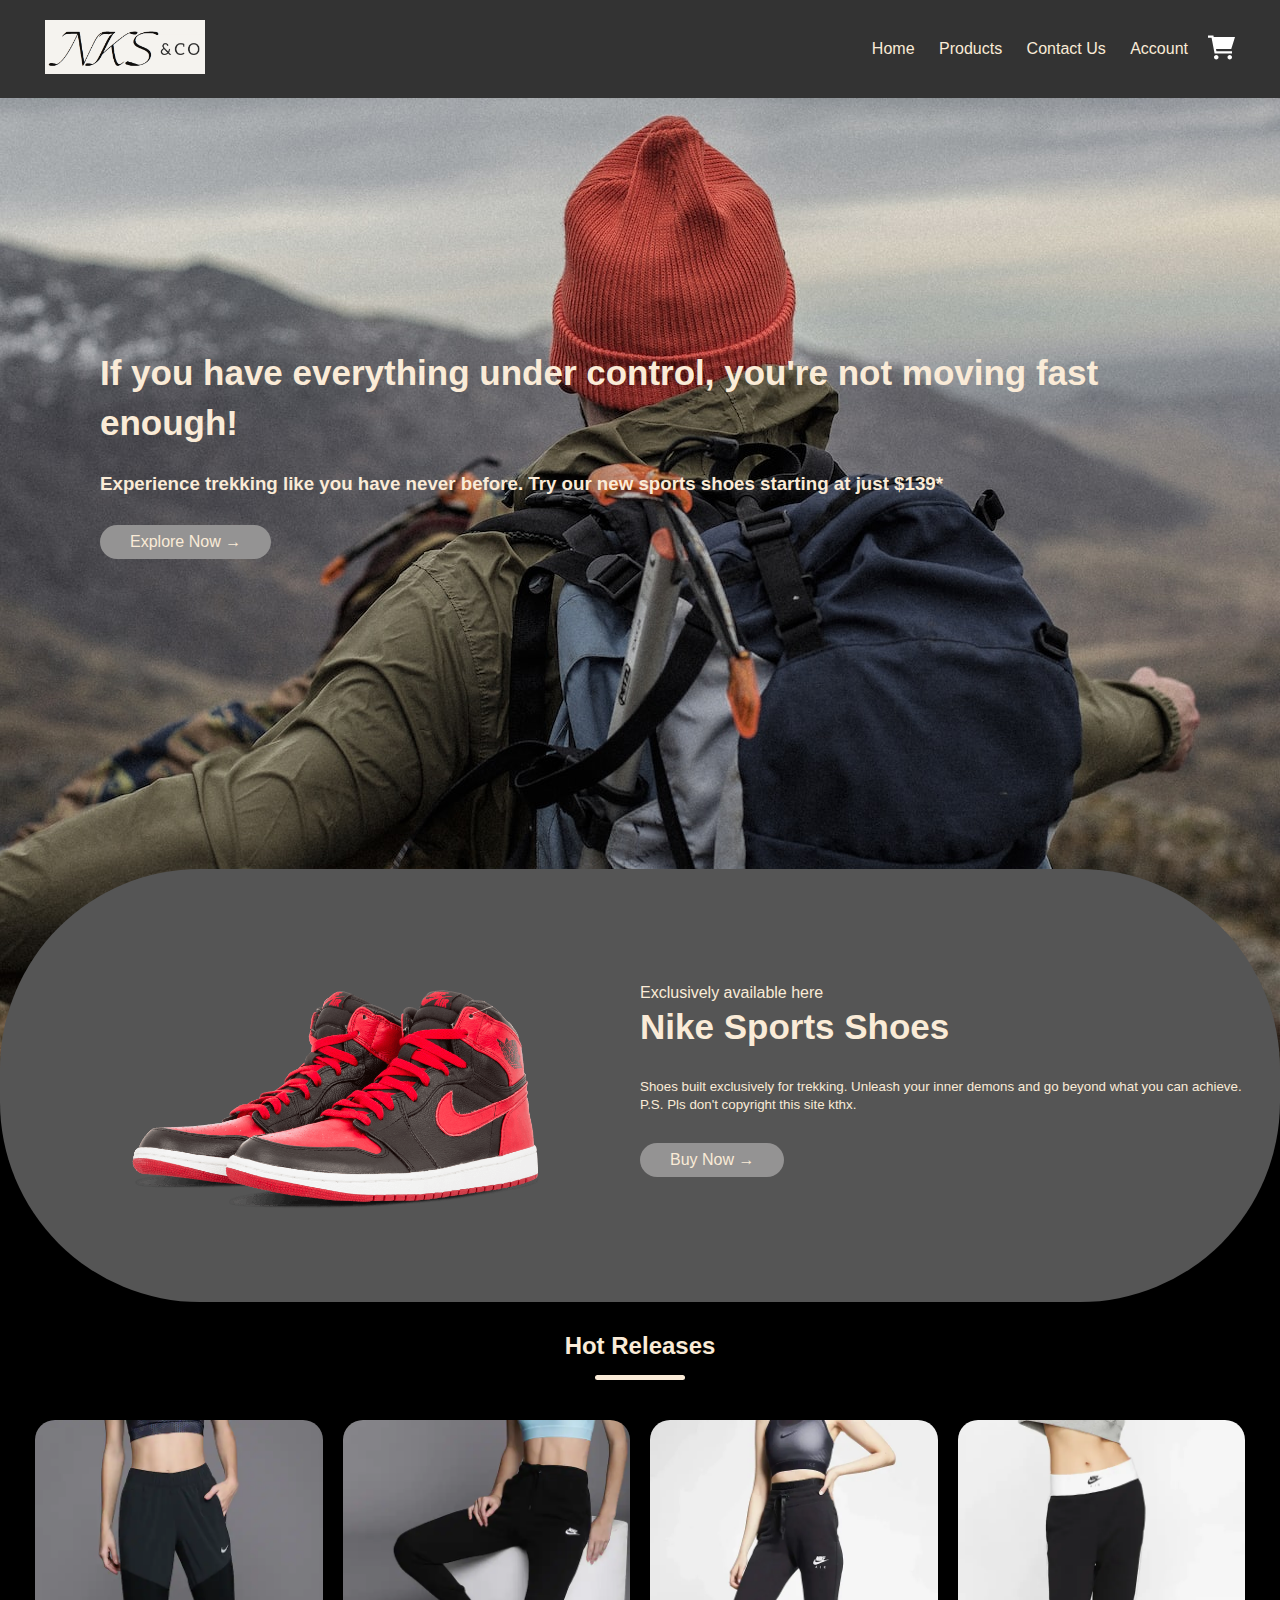
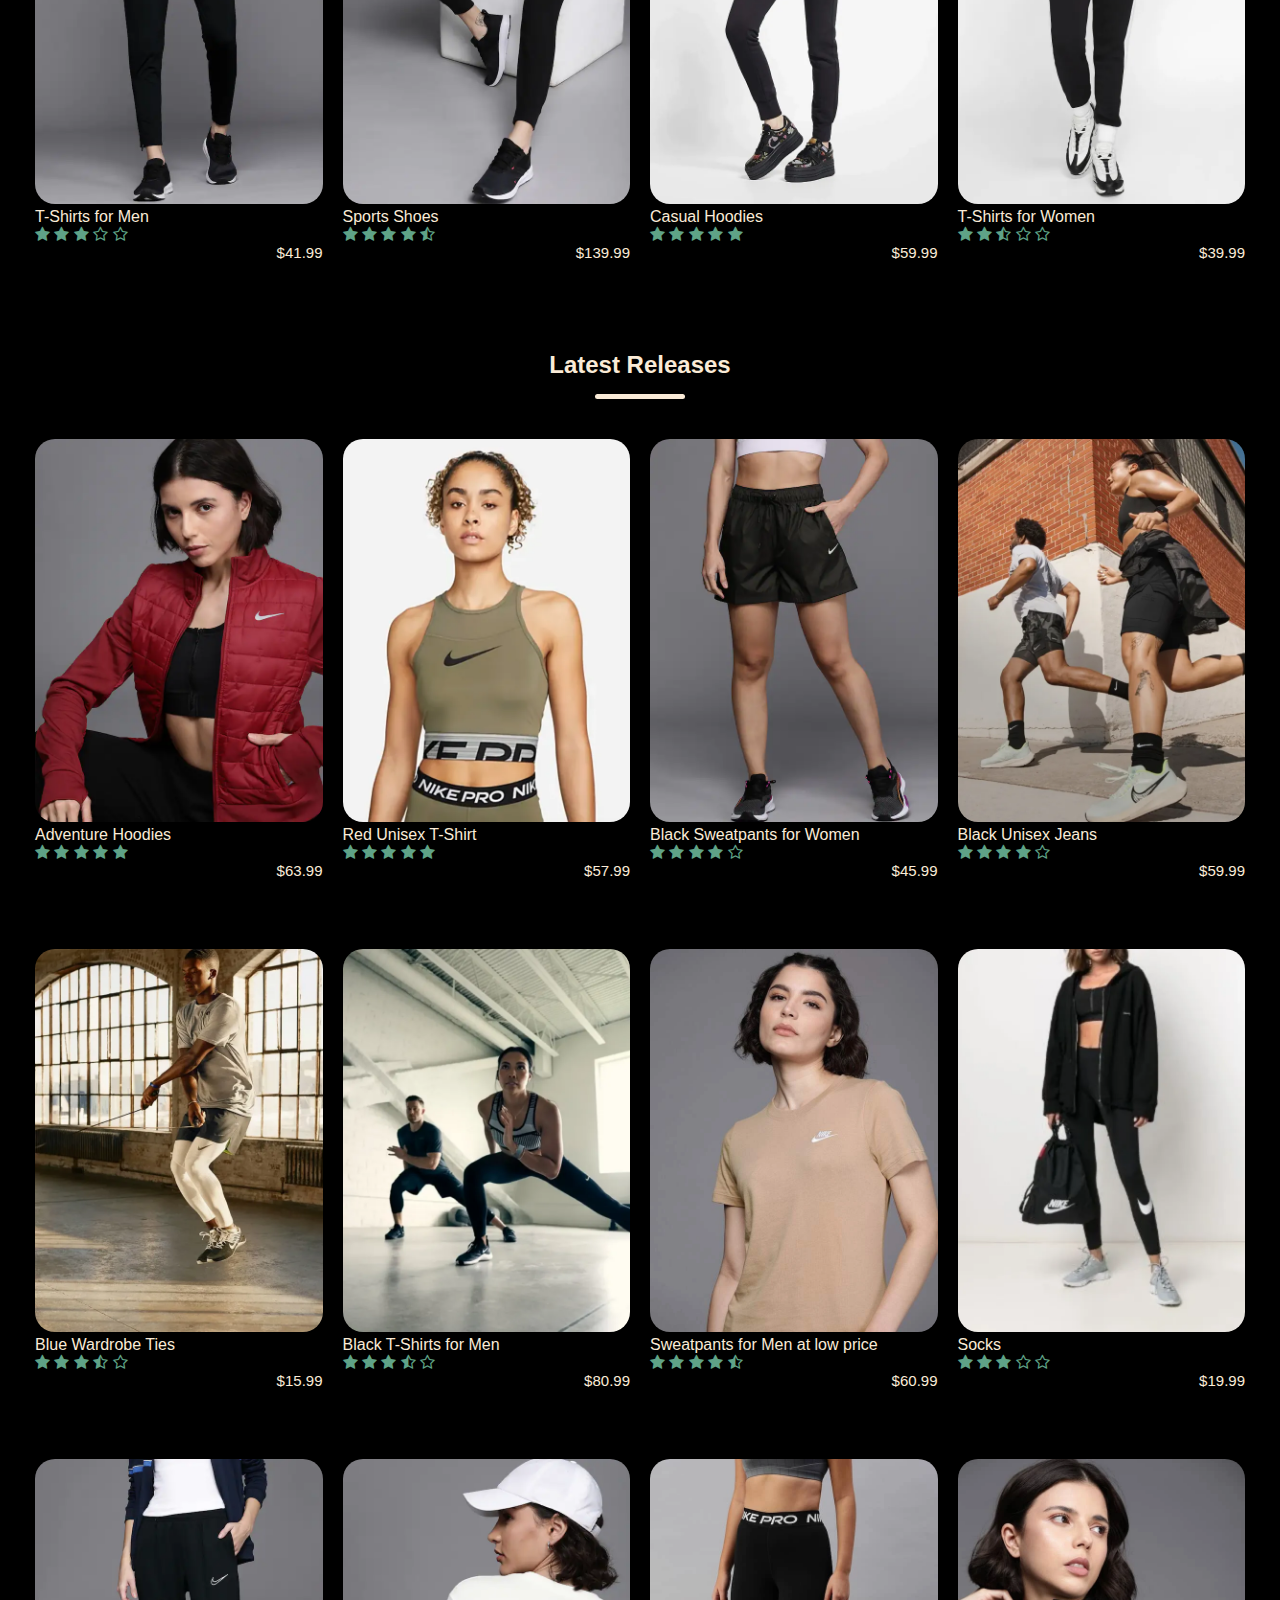
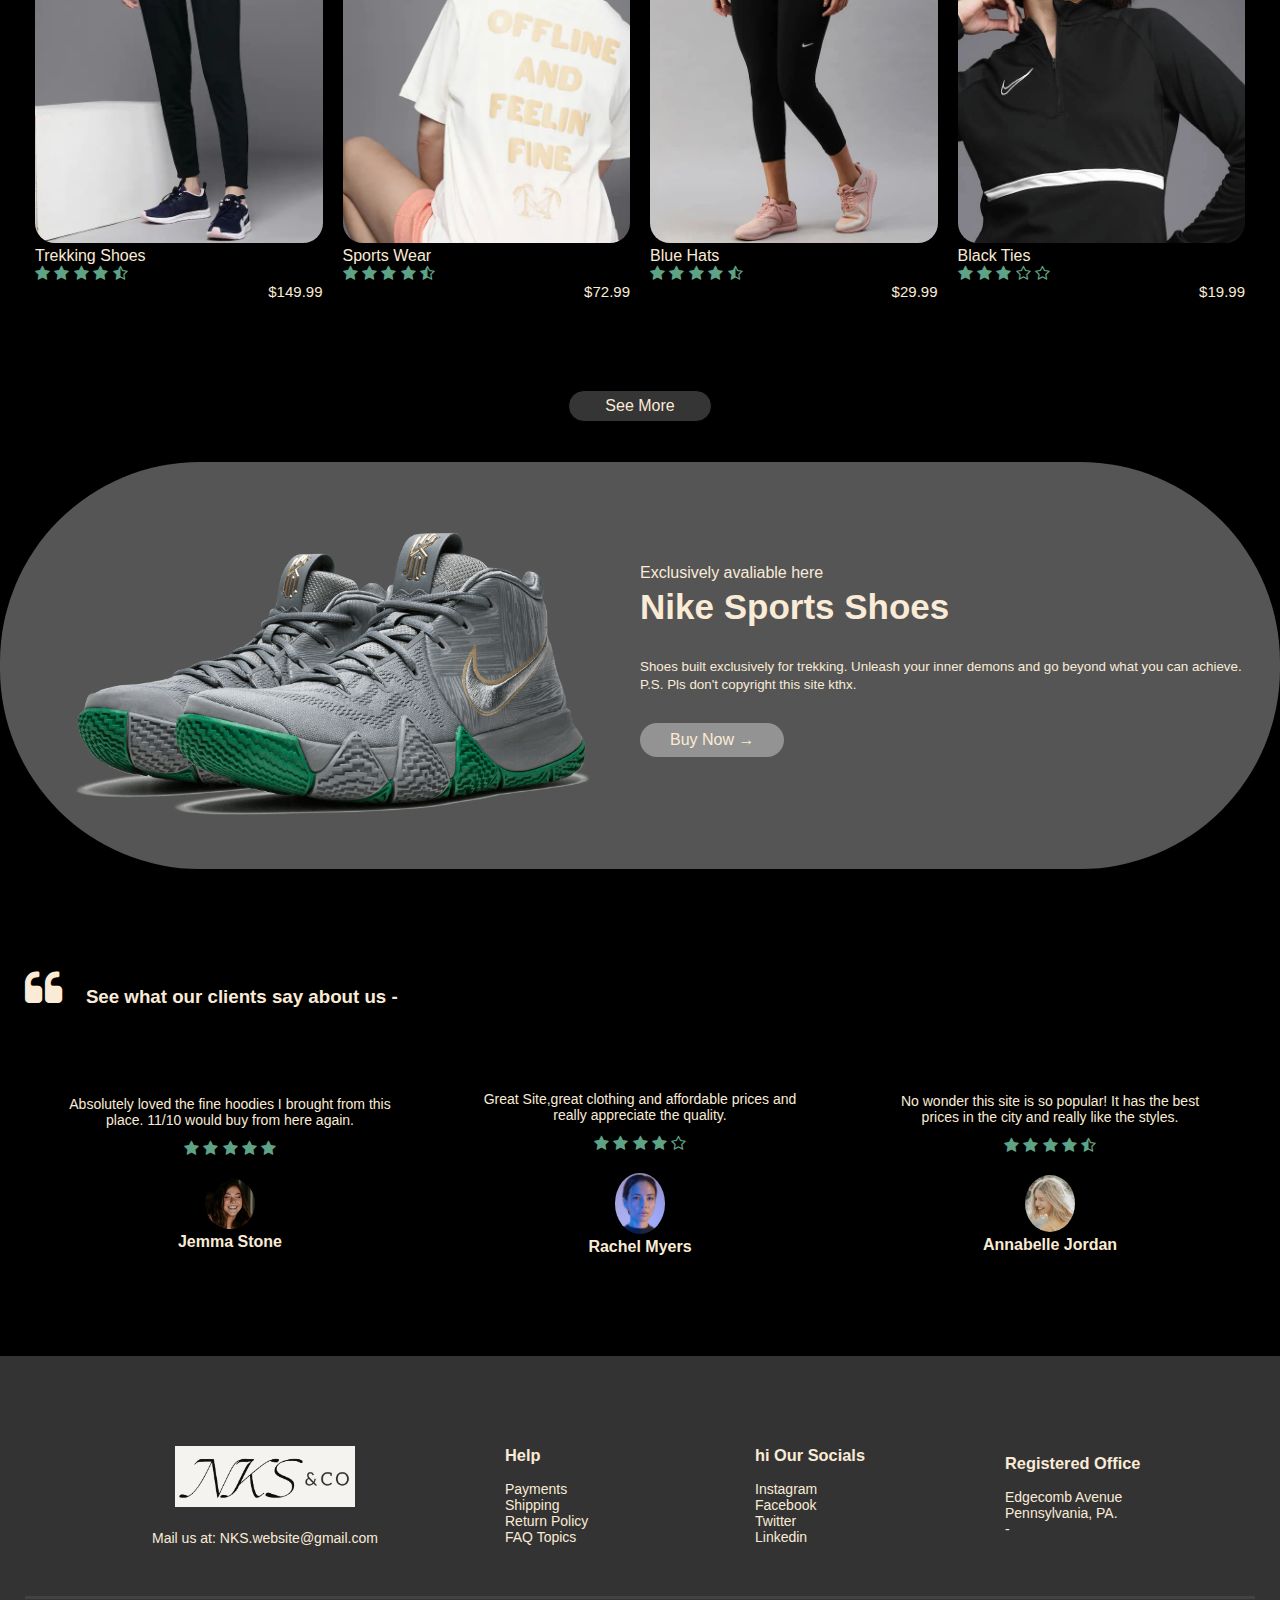
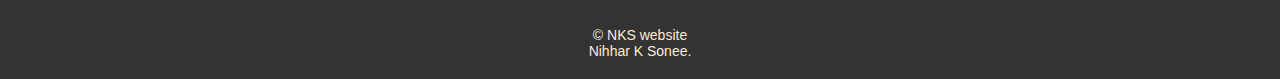
<file: index.html>
<!DOCTYPE html>
<html lang="en">
    <head>
        <meta charset="UTF-8">
        <meta name="viewport" content="width=device-width, initial-scale=1.0">
        <title>Hannes & Co.</title>
        <link rel="stylesheet" href="./src/css/main.css">
        <link rel="stylesheet" href="https://stackpath.bootstrapcdn.com/font-awesome/4.7.0/css/font-awesome.min.css">
		<link rel="icon" type="image/svg+xml" href="./images/header/favicon.svg">
    </head>
    <body>
        <img src="./images/header/headerprod.jpg" style="display: none;">
        <div class="header">
            <div class="container">
                <div class="navbar">
                    <div class="logo">
                        <a href="./index.html"><img src="./images/header/NKS &CO logo.png" alt="comp" width="225px"></a>
                    </div>
                    <nav>
                        <ul class="nav-menu">
                            <li class="nav-item"><a href="index.html">Home</a></li>
                            <li class="nav-item"><a href="products.html">Products</a></li>
                            <li class="nav-item"><a href="#footer">Contact Us</a></li>
                            <li class="nav-item"><a href="account.html">Account</a></li>
                        </ul>
                    </nav>
                    <a href="./cart.html"><img class="cart" src="./images/header/cart.svg"></a>
                    <div class="toggle"><i class="fa fa-bars"></i></div>
                </div>
            </div>
        </div>
        <div class="headerimg">
            <h1>If you have everything under control, you're not moving fast enough!</h1>
            <h3>Experience trekking like you have never before. Try our new sports shoes starting at just $139*</h3>
            <a href="./product_details.html" class="btn">Explore Now &#8594;</a>
        </div>
        <div class="offer">
            <div class="small-container">
                <div class="child">
                    <div class="halfchild">
                        <img src="./images/promos/exclusive.png" class="offer-img">
                    </div>
                    <div class="halfchild">
                        <p>Exclusively available here</p>
                        <h1>Nike Sports Shoes</h1>
                        <small>
                            Shoes built exclusively for trekking. Unleash your inner demons and go beyond
                            what you can achieve. P.S. Pls don't copyright this site kthx.<br>
                        </small>
                        <a href="./product_details.html" class="btn">Buy Now &#8594;</a>
                    </div>
                </div>
            </div>
        </div>
        <div class="small-container">
            <h2>Hot Releases</h2>
            <div class="line1"></div>
            <div class="child">
                <div class="childprods">
                    <a href="./product_details.html"><img src="./images/products/product-1.webp"></a>
                    <h4>T-Shirts for Men</h4>
                    <div class="rating">
                        <i class="fa fa-star"></i>
                        <i class="fa fa-star"></i>
                        <i class="fa fa-star"></i>
                        <i class="fa fa-star-o"></i>
                        <i class="fa fa-star-o"></i>
                    </div>
                    <p>$41.99</p>
                </div>
                <div class="childprods">
                    <a href="./product_details.html"><img src="./images/products/product-2.webp"></a>
                    <h4>Sports Shoes </h4>
                    <div class="rating">
                        <i class="fa fa-star"></i>
                        <i class="fa fa-star"></i>
                        <i class="fa fa-star"></i>
                        <i class="fa fa-star"></i>
                        <i class="fa fa-star-half-o"></i>
                    </div>
                    <p>$139.99</p>
                </div>
                <div class="childprods">
                    <a href="./product_details.html"><img src="./images/products/product-3.webp"></a>
                    <h4>Casual Hoodies</h4>
                    <div class="rating">
                        <i class="fa fa-star"></i>
                        <i class="fa fa-star"></i>
                        <i class="fa fa-star"></i>
                        <i class="fa fa-star"></i>
                        <i class="fa fa-star"></i>
                    </div>
                    <p>$59.99</p>
                </div>
                <div class="childprods">
                    <a href="./product_details.html"><img src="./images/products/product-4.webp"></a>
                    <h4>T-Shirts for Women</h4>
                    <div class="rating">
                        <i class="fa fa-star"></i>
                        <i class="fa fa-star"></i>
                        <i class="fa fa-star-half-o"></i>
                        <i class="fa fa-star-o"></i>
                        <i class="fa fa-star-o"></i>
                    </div>
                    <p>$39.99</p>
                </div>
            </div>
            <h2>Latest Releases</h2>
            <div class="line1"></div>
            <div class="child">
                <div class="childprods">
                    <a href="./product_details.html"><img src="./images/products/product-5.webp"></a>
                    <h4>Adventure Hoodies</h4>
                    <div class="rating">
                        <i class="fa fa-star"></i>
                        <i class="fa fa-star"></i>
                        <i class="fa fa-star"></i>
                        <i class="fa fa-star"></i>
                        <i class="fa fa-star"></i>
                    </div>
                    <p>$63.99</p>
                </div>
                <div class="childprods">
                    <a href="./product_details.html"><img src="./images/products/product-6.webp"></a>
                    <h4>Red Unisex T-Shirt</h4>
                    <div class="rating">
                        <i class="fa fa-star"></i>
                        <i class="fa fa-star"></i>
                        <i class="fa fa-star"></i>
                        <i class="fa fa-star"></i>
                        <i class="fa fa-star"></i>
                    </div>
                    <p>$57.99</p>
                </div>
                <div class="childprods">
                    <a href="./product_details.html"><img src="./images/products/product-7.webp"></a>
                    <h4>Black Sweatpants for Women</h4>
                    <div class="rating">
                        <i class="fa fa-star"></i>
                        <i class="fa fa-star"></i>
                        <i class="fa fa-star"></i>
                        <i class="fa fa-star"></i>
                        <i class="fa fa-star-o"></i>
                    </div>
                    <p>$45.99</p>
                </div>
                <div class="childprods">
                    <a href="./product_details.html"><img src="./images/products/product-8.webp"></a>
                    <h4>Black Unisex Jeans</h4>
                    <div class="rating">
                        <i class="fa fa-star"></i>
                        <i class="fa fa-star"></i>
                        <i class="fa fa-star"></i>
                        <i class="fa fa-star"></i>
                        <i class="fa fa-star-o"></i>
                    </div>
                    <p>$59.99</p>
                </div>
                <div class="childprods">
                    <a href="./product_details.html"><img src="./images/products/product-9.webp"></a>
                    <h4>Blue Wardrobe Ties</h4>
                    <div class="rating">
                        <i class="fa fa-star"></i>
                        <i class="fa fa-star"></i>
                        <i class="fa fa-star"></i>
                        <i class="fa fa-star-half-o"></i>
                        <i class="fa fa-star-o"></i>
                    </div>
                    <p>$15.99</p>
                </div>
                <div class="childprods">
                    <a href="./product_details.html"><img src="./images/products/product-10.webp"></a>
                    <h4>Black T-Shirts for Men</h4>
                    <div class="rating">
                        <i class="fa fa-star"></i>
                        <i class="fa fa-star"></i>
                        <i class="fa fa-star"></i>
                        <i class="fa fa-star-half-o"></i>
                        <i class="fa fa-star-o"></i>
                    </div>
                    <p>$80.99</p>
                </div>
                <div class="childprods">
                    <a href="./product_details.html"><img src="./images/products/product-11.webp"></a>
                    <h4>Sweatpants for Men at low price</h4>
                    <div class="rating">
                        <i class="fa fa-star"></i>
                        <i class="fa fa-star"></i>
                        <i class="fa fa-star"></i>
                        <i class="fa fa-star"></i>
                        <i class="fa fa-star-half-o"></i>
                    </div>
                    <p>$60.99</p>
                </div>
                <div class="childprods">
                    <a href="./product_details.html"><img src="./images/products/product-12.webp"></a>
                    <h4>Socks</h4>
                    <div class="rating">
                        <i class="fa fa-star"></i>
                        <i class="fa fa-star"></i>
                        <i class="fa fa-star"></i>
                        <i class="fa fa-star-o"></i>
                        <i class="fa fa-star-o"></i>
                    </div>
                    <p>$19.99</p>
                </div>
                <div class="childprods">
                    <a href="./product_details.html"><img src="./images/products/product-13.webp"></a>
                    <h4>Trekking Shoes</h4>
                    <div class="rating">
                        <i class="fa fa-star"></i>
                        <i class="fa fa-star"></i>
                        <i class="fa fa-star"></i>
                        <i class="fa fa-star"></i>
                        <i class="fa fa-star-half-o"></i>
                    </div>
                    <p>$149.99</p>
                </div>
                <div class="childprods">
                    <a href="./product_details.html"><img src="./images/products/product-14.webp"></a>
                    <h4>Sports Wear</h4>
                    <div class="rating">
                        <i class="fa fa-star"></i>
                        <i class="fa fa-star"></i>
                        <i class="fa fa-star"></i>
                        <i class="fa fa-star"></i>
                        <i class="fa fa-star-half-o"></i>
                    </div>
                    <p>$72.99</p>
                </div>
                <div class="childprods">
                    <a href="./product_details.html"><img src="./images/products/product-15.webp"></a>
                    <h4>Blue Hats</h4>
                    <div class="rating">
                        <i class="fa fa-star"></i>
                        <i class="fa fa-star"></i>
                        <i class="fa fa-star"></i>
                        <i class="fa fa-star"></i>
                        <i class="fa fa-star-half-o"></i>
                    </div>
                    <p>$29.99</p>
                </div>
                <div class="childprods">
                    <a href="./product_details.html"><img src="./images/products/product-16.webp"></a>
                    <h4>Black Ties</h4>
                    <div class="rating">
                        <i class="fa fa-star"></i>
                        <i class="fa fa-star"></i>
                        <i class="fa fa-star"></i>
                        <i class="fa fa-star-o"></i>
                        <i class="fa fa-star-o"></i>
                    </div>
                    <p>$19.99</p>
                </div>
            </div>
        </div>
        <div class="more">
            <a href="./products.html">See More</a>
        </div>
        <div class="offer">
            <div class="small-container">
                <div class="child">
                    <div class="halfchild">
                        <img src="./images/promos/exclusive2.png" class="offer-img">
                    </div>
                    <div class="halfchild">
                        <p>Exclusively avaliable here</p>
                        <h1>Nike Sports Shoes</h1>
                        <small>
                            Shoes built exclusively for trekking. Unleash your inner demons and go beyond
                            what you can achieve. P.S. Pls don't copyright this site kthx.<br>
                        </small>
                        <a href="./product_details.html" class="btn">Buy Now &#8594;</a>
                    </div>
                </div>
            </div>
        </div>
        <div class="testimonial">
            <div class="small-container">
                <h3><i class="fa fa-quote-left"></i> &emsp;See what our clients say about us -</h3>
                <div class="child">
                    <div class="testchild">
                        <p>Absolutely loved the fine hoodies I brought from this place. 11/10 would buy from here again.</p>
                        <div class="rating">
                            <i class="fa fa-star"></i>
                            <i class="fa fa-star"></i>
                            <i class="fa fa-star"></i>
                            <i class="fa fa-star"></i>
                            <i class="fa fa-star"></i>
                        </div>
                        <img src="./images/testimonials/jemma.jpg">
                        <h3>Jemma Stone</h3>
                    </div>
                    <div class="testchild">
                        <p>Great Site,great clothing and affordable prices and really appreciate the quality.</p>
                        <div class="rating">
                            <i class="fa fa-star"></i>
                            <i class="fa fa-star"></i>
                            <i class="fa fa-star"></i>
                            <i class="fa fa-star"></i>
                            <i class="fa fa-star-o"></i>
                        </div>
                        <img src="./images/testimonials/rachel.jpg">
                        <h3>Rachel Myers</h3>
                    </div>
                    <div class="testchild">
                        <p>No wonder this site is so popular! It has the best prices in the city and really like the styles.</p>
                        <div class="rating">
                            <i class="fa fa-star"></i>
                            <i class="fa fa-star"></i>
                            <i class="fa fa-star"></i>
                            <i class="fa fa-star"></i>
                            <i class="fa fa-star-half-o"></i>
                        </div>
                        <img src="./images/testimonials/anne.jpg">
                        <h3>Annabelle Jordan</h3>
                    </div>
                </div>
            </div>
        </div>
        <div class="footer" id="footer">
            <div class="container">
                <div class="child">
                    <div class="footerChild1">
                        <img src="images/header/NKS &CO logo.png">
                        <h4>Mail us at: <a href="mailto:NKS.website@gmail.com">NKS.website@gmail.com</a></h4>
                    </div>
                    <div class="footerChild2">
                        <h3>Help</h3>
                        <ul>
                            <li><a href="linkgoeshere">Payments</a></li>
                            <li><a href="linkgoeshere">Shipping</a></li>
                            <li><a href="linkgoeshere">Return Policy</a></li>
                            <li><a href="linkgoeshere">FAQ Topics</a></li> 
                            
                    </div>
                    <div class="footerChild2">
                        <h3>hi Our Socials</h3>
                        <ul>
                            <li><a href="linkgoeshere">Instagram</a></li>
                            <li><a href="linkgoeshere">Facebook</a></li>
                            <li><a href="linkgoeshere">Twitter</a></li>
                            <li><a href="linkgoeshere">Linkedin</a></li>
                        </ul>
                    </div>
                    <div class="footerChild2">
                        <h3>Registered Office</h3>
                        <ul>
                            <li></li>
                            <li>Edgecomb Avenue</li>
                            <li>Pennsylvania, PA.</li>
                            <li>-</li>
                        </ul>
                    </div>
                </div>
                <div class="belowfooter">
                    &copy; NKS website <br>
                    Nihhar K Sonee.
                </div>
            </div>
        </div>
        <script src="./src/js/script.js"></script>
    </body>
</html>
</file>
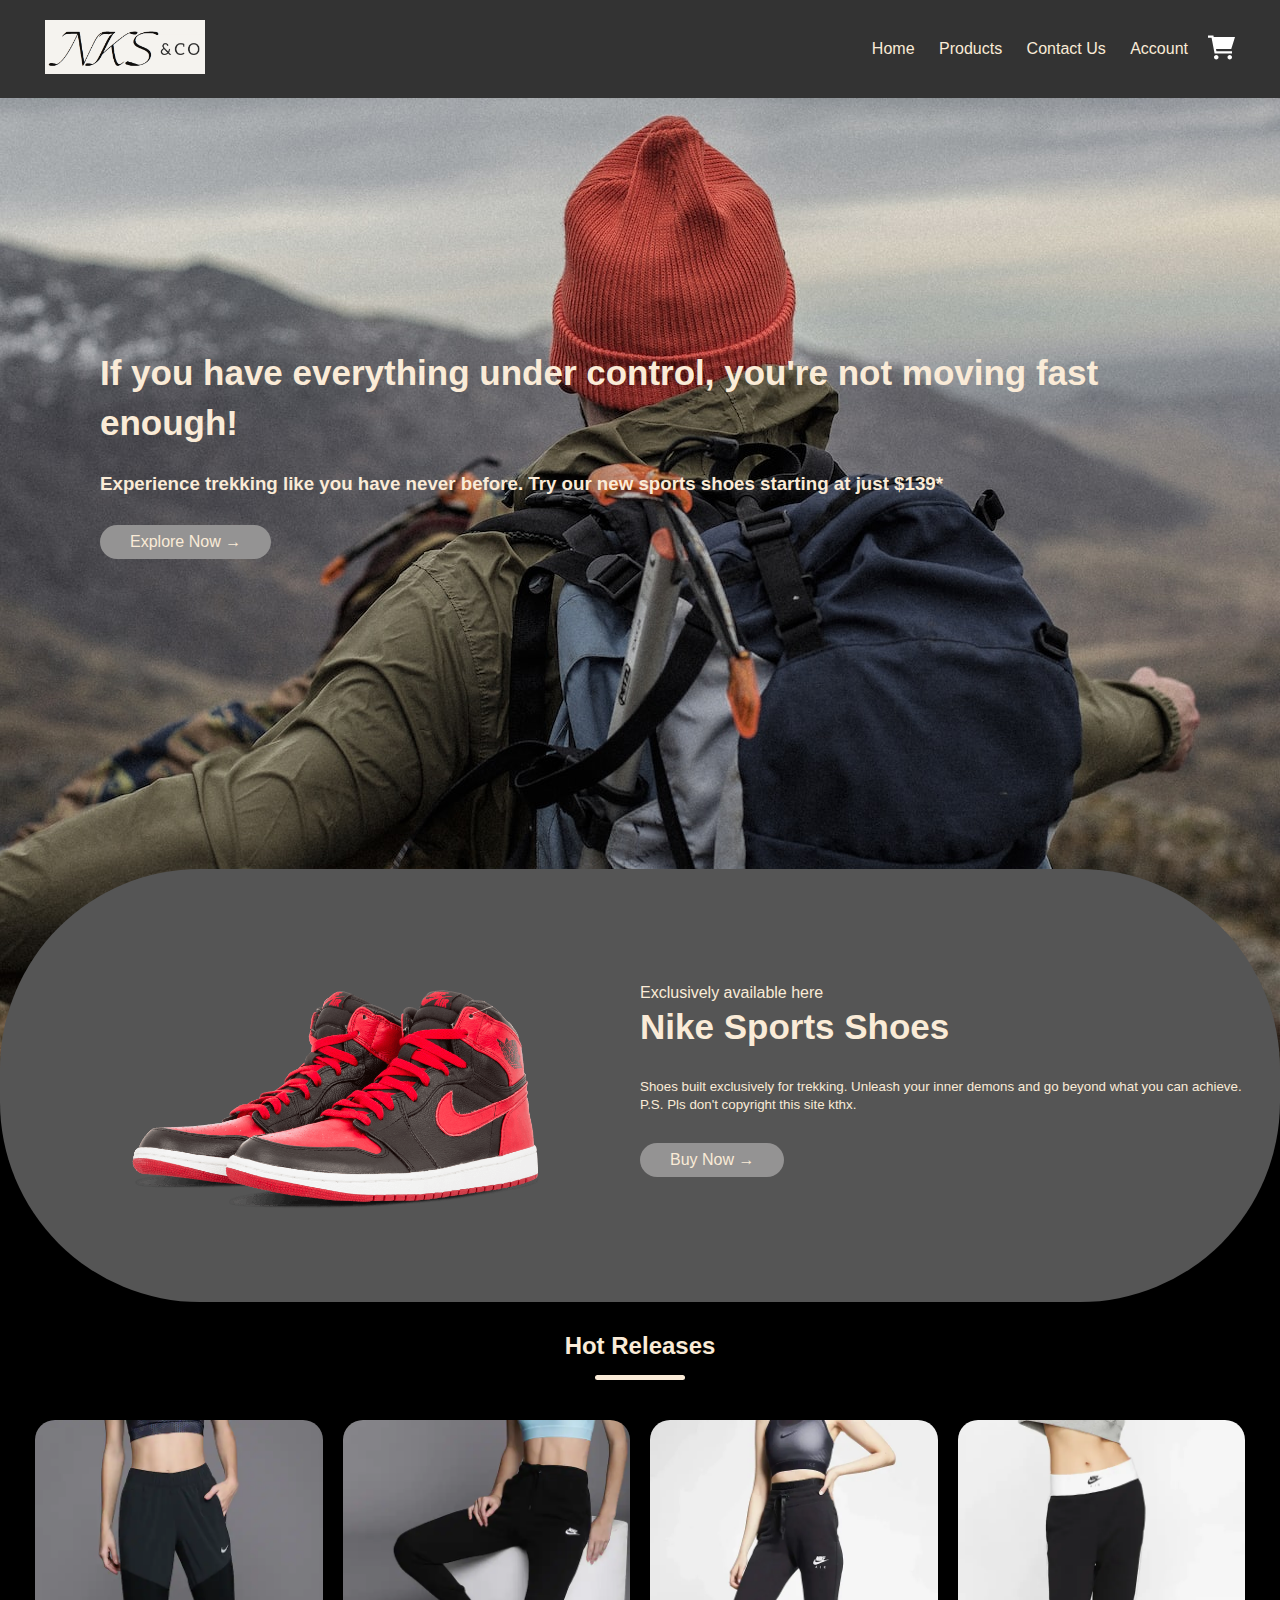
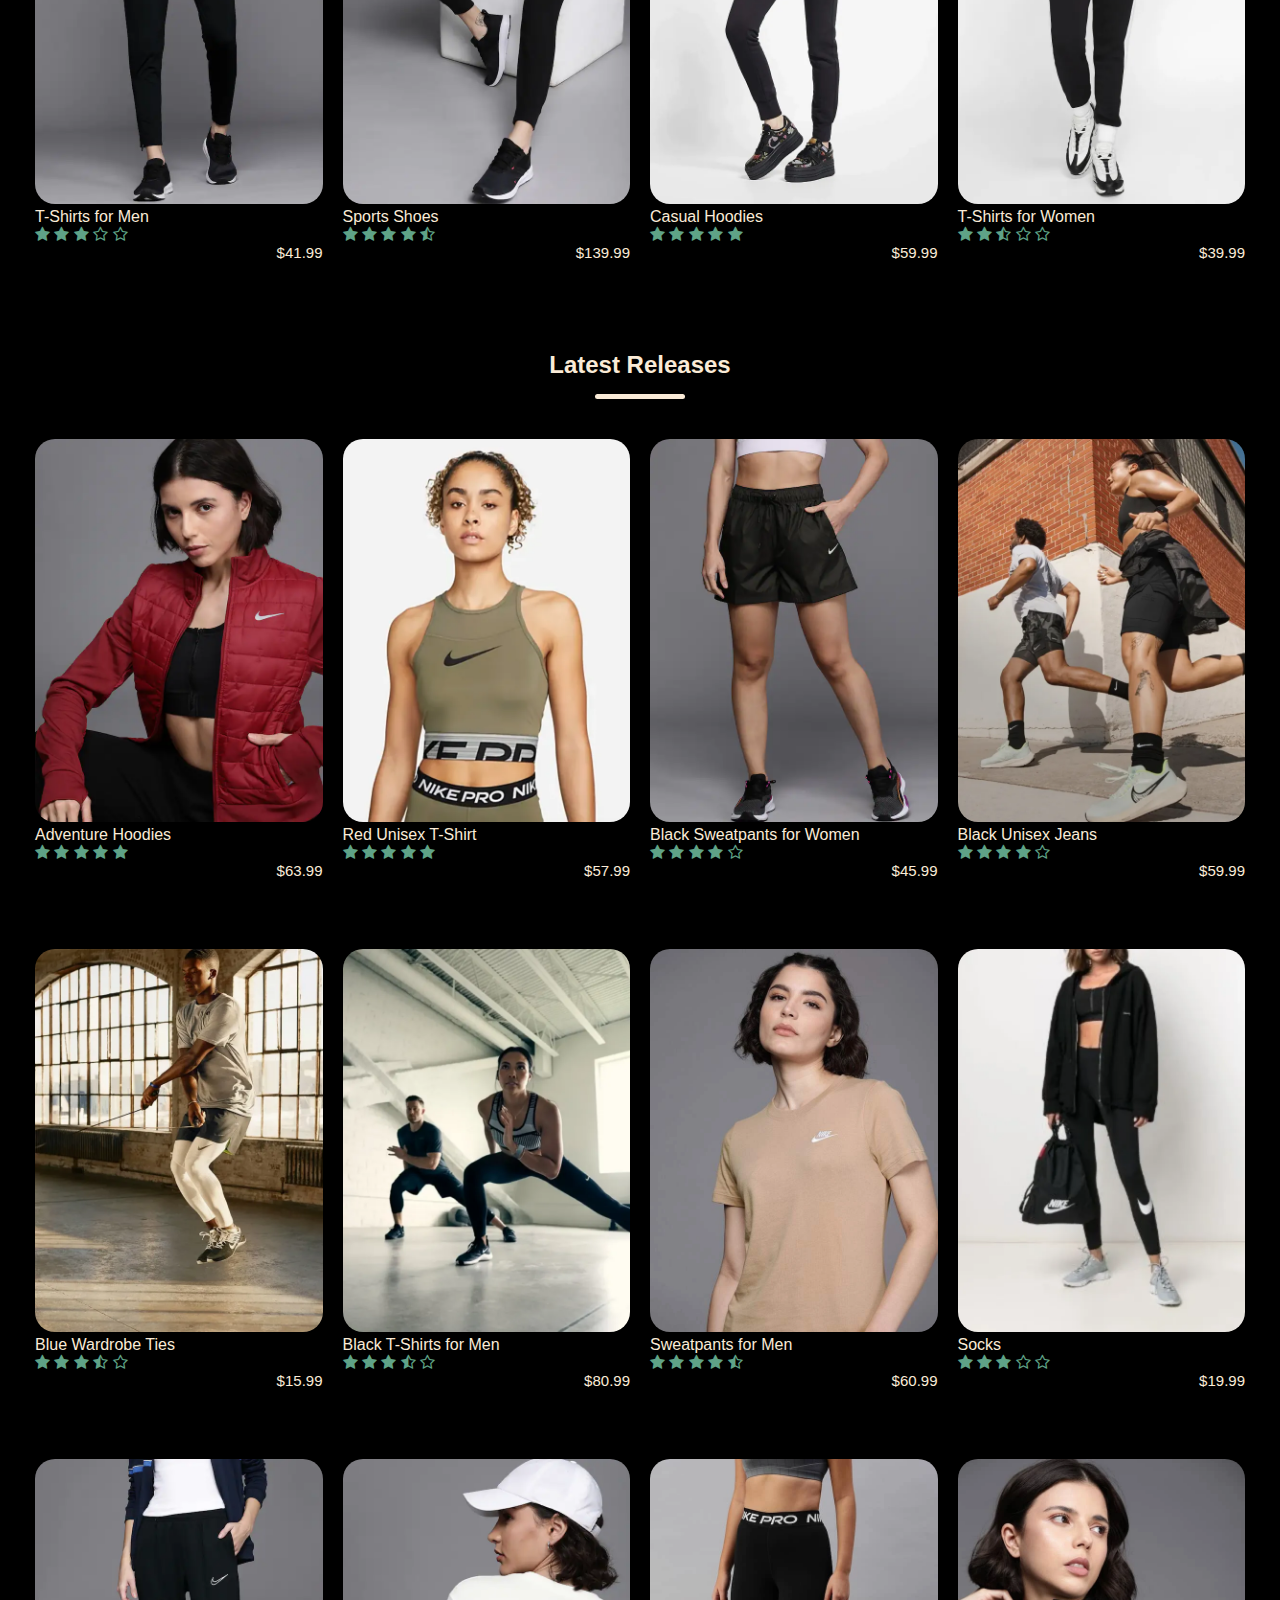
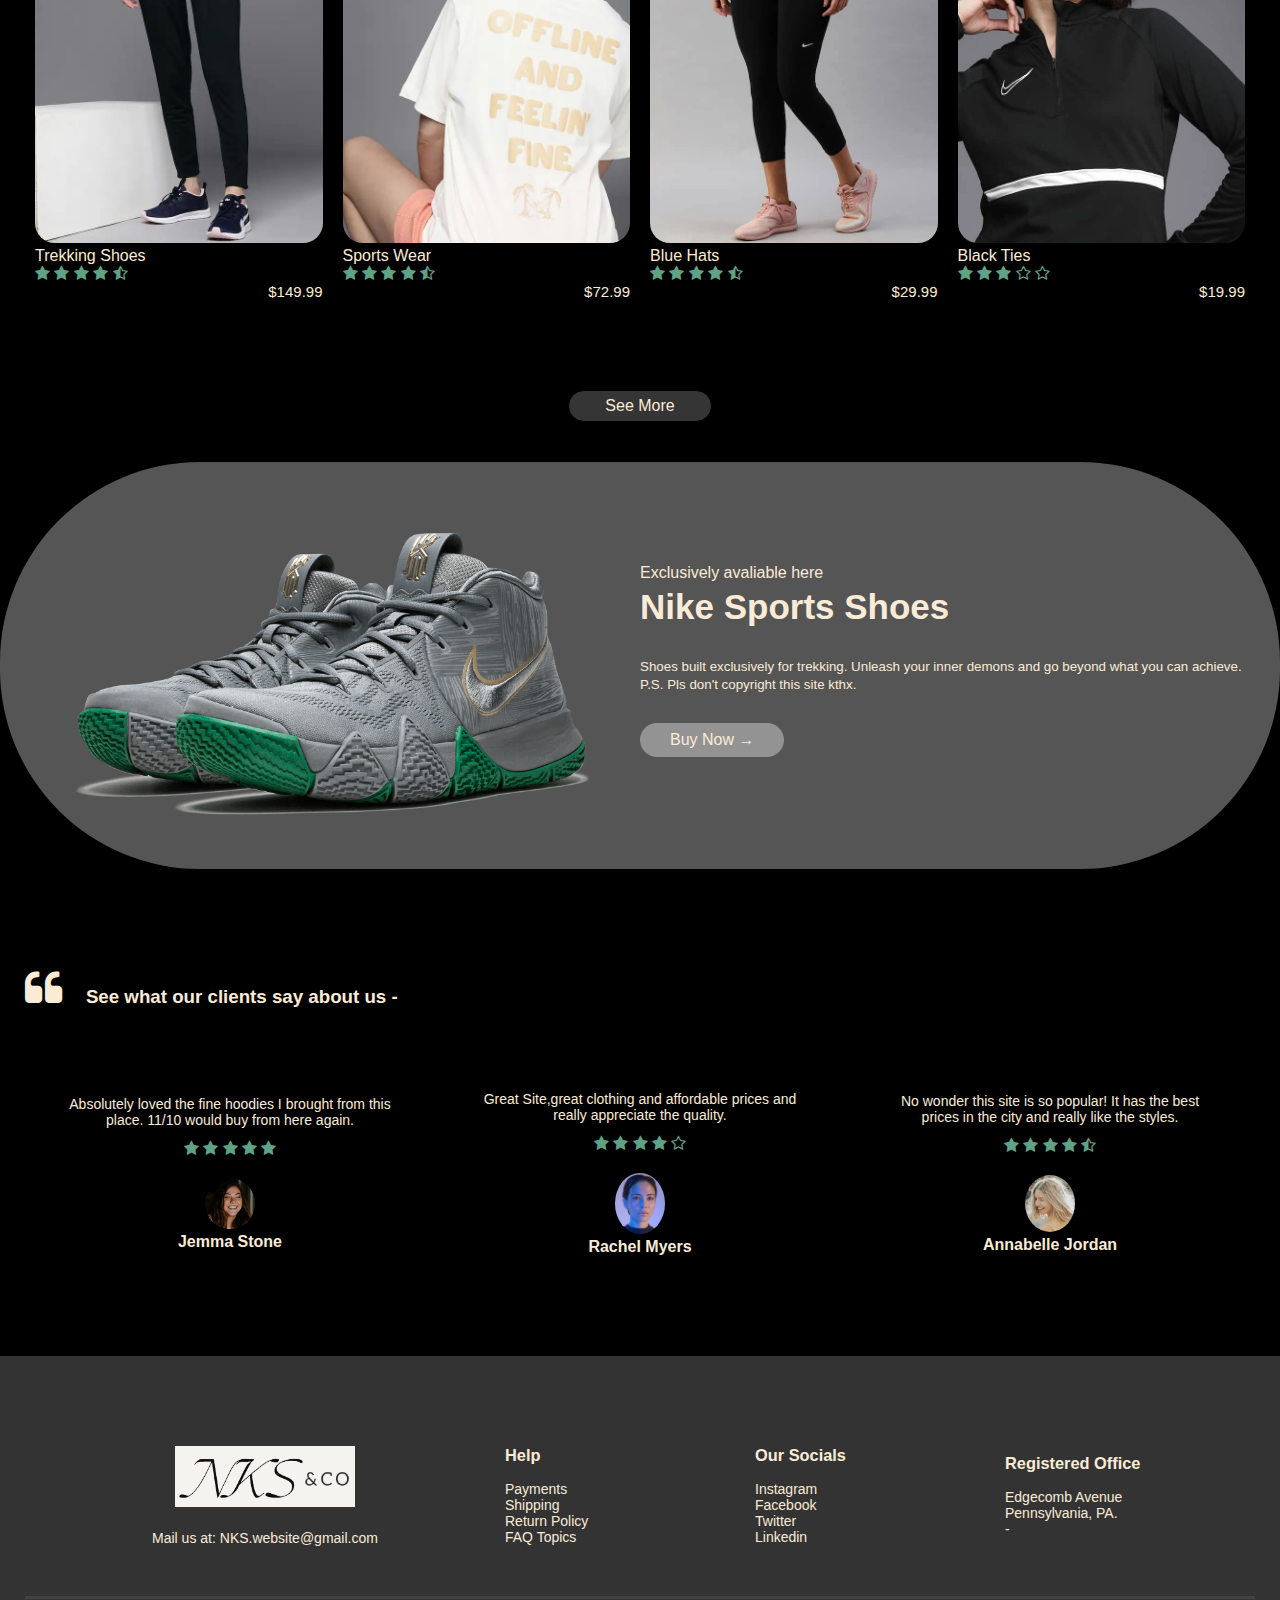
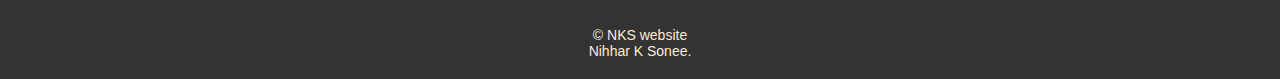
<file: ecommerce-store/index.html>
<!DOCTYPE html>
<html lang="en">
    <head>
        <meta charset="UTF-8">
        <meta name="viewport" content="width=device-width, initial-scale=1.0">
        <title>Hannes & Co.</title>
        <link rel="stylesheet" href="./src/css/main.css">
        <link rel="stylesheet" href="https://stackpath.bootstrapcdn.com/font-awesome/4.7.0/css/font-awesome.min.css">
		<link rel="icon" type="image/svg+xml" href="./images/header/favicon.svg">
    </head>
    <body>
        <img src="./images/header/headerprod.jpg" style="display: none;">
        <div class="header">
            <div class="container">
                <div class="navbar">
                    <div class="logo">
                        <a href="./index.html"><img src="./images/header/NKS &CO logo.png" alt="comp" width="225px"></a>
                    </div>
                    <nav>
                        <ul class="nav-menu">
                            <li class="nav-item"><a href="index.html">Home</a></li>
                            <li class="nav-item"><a href="products.html">Products</a></li>
                            <li class="nav-item"><a href="#footer">Contact Us</a></li>
                            <li class="nav-item"><a href="account.html">Account</a></li>
                        </ul>
                    </nav>
                    <a href="./cart.html"><img class="cart" src="./images/header/cart.svg"></a>
                    <div class="toggle"><i class="fa fa-bars"></i></div>
                </div>
            </div>
        </div>
        <div class="headerimg">
            <h1>If you have everything under control, you're not moving fast enough!</h1>
            <h3>Experience trekking like you have never before. Try our new sports shoes starting at just $139*</h3>
            <a href="./product_details.html" class="btn">Explore Now &#8594;</a>
        </div>
        <div class="offer">
            <div class="small-container">
                <div class="child">
                    <div class="halfchild">
                        <img src="./images/promos/exclusive.png" class="offer-img">
                    </div>
                    <div class="halfchild">
                        <p>Exclusively available here</p>
                        <h1>Nike Sports Shoes</h1>
                        <small>
                            Shoes built exclusively for trekking. Unleash your inner demons and go beyond
                            what you can achieve. P.S. Pls don't copyright this site kthx.<br>
                        </small>
                        <a href="./product_details.html" class="btn">Buy Now &#8594;</a>
                    </div>
                </div>
            </div>
        </div>
        <div class="small-container">
            <h2>Hot Releases</h2>
            <div class="line1"></div>
            <div class="child">
                <div class="childprods">
                    <a href="./product_details.html"><img src="./images/products/product-1.webp"></a>
                    <h4>T-Shirts for Men</h4>
                    <div class="rating">
                        <i class="fa fa-star"></i>
                        <i class="fa fa-star"></i>
                        <i class="fa fa-star"></i>
                        <i class="fa fa-star-o"></i>
                        <i class="fa fa-star-o"></i>
                    </div>
                    <p>$41.99</p>
                </div>
                <div class="childprods">
                    <a href="./product_details.html"><img src="./images/products/product-2.webp"></a>
                    <h4>Sports Shoes </h4>
                    <div class="rating">
                        <i class="fa fa-star"></i>
                        <i class="fa fa-star"></i>
                        <i class="fa fa-star"></i>
                        <i class="fa fa-star"></i>
                        <i class="fa fa-star-half-o"></i>
                    </div>
                    <p>$139.99</p>
                </div>
                <div class="childprods">
                    <a href="./product_details.html"><img src="./images/products/product-3.webp"></a>
                    <h4>Casual Hoodies</h4>
                    <div class="rating">
                        <i class="fa fa-star"></i>
                        <i class="fa fa-star"></i>
                        <i class="fa fa-star"></i>
                        <i class="fa fa-star"></i>
                        <i class="fa fa-star"></i>
                    </div>
                    <p>$59.99</p>
                </div>
                <div class="childprods">
                    <a href="./product_details.html"><img src="./images/products/product-4.webp"></a>
                    <h4>T-Shirts for Women</h4>
                    <div class="rating">
                        <i class="fa fa-star"></i>
                        <i class="fa fa-star"></i>
                        <i class="fa fa-star-half-o"></i>
                        <i class="fa fa-star-o"></i>
                        <i class="fa fa-star-o"></i>
                    </div>
                    <p>$39.99</p>
                </div>
            </div>
            <h2>Latest Releases</h2>
            <div class="line1"></div>
            <div class="child">
                <div class="childprods">
                    <a href="./product_details.html"><img src="./images/products/product-5.webp"></a>
                    <h4>Adventure Hoodies</h4>
                    <div class="rating">
                        <i class="fa fa-star"></i>
                        <i class="fa fa-star"></i>
                        <i class="fa fa-star"></i>
                        <i class="fa fa-star"></i>
                        <i class="fa fa-star"></i>
                    </div>
                    <p>$63.99</p>
                </div>
                <div class="childprods">
                    <a href="./product_details.html"><img src="./images/products/product-6.webp"></a>
                    <h4>Red Unisex T-Shirt</h4>
                    <div class="rating">
                        <i class="fa fa-star"></i>
                        <i class="fa fa-star"></i>
                        <i class="fa fa-star"></i>
                        <i class="fa fa-star"></i>
                        <i class="fa fa-star"></i>
                    </div>
                    <p>$57.99</p>
                </div>
                <div class="childprods">
                    <a href="./product_details.html"><img src="./images/products/product-7.webp"></a>
                    <h4>Black Sweatpants for Women</h4>
                    <div class="rating">
                        <i class="fa fa-star"></i>
                        <i class="fa fa-star"></i>
                        <i class="fa fa-star"></i>
                        <i class="fa fa-star"></i>
                        <i class="fa fa-star-o"></i>
                    </div>
                    <p>$45.99</p>
                </div>
                <div class="childprods">
                    <a href="./product_details.html"><img src="./images/products/product-8.webp"></a>
                    <h4>Black Unisex Jeans</h4>
                    <div class="rating">
                        <i class="fa fa-star"></i>
                        <i class="fa fa-star"></i>
                        <i class="fa fa-star"></i>
                        <i class="fa fa-star"></i>
                        <i class="fa fa-star-o"></i>
                    </div>
                    <p>$59.99</p>
                </div>
                <div class="childprods">
                    <a href="./product_details.html"><img src="./images/products/product-9.webp"></a>
                    <h4>Blue Wardrobe Ties</h4>
                    <div class="rating">
                        <i class="fa fa-star"></i>
                        <i class="fa fa-star"></i>
                        <i class="fa fa-star"></i>
                        <i class="fa fa-star-half-o"></i>
                        <i class="fa fa-star-o"></i>
                    </div>
                    <p>$15.99</p>
                </div>
                <div class="childprods">
                    <a href="./product_details.html"><img src="./images/products/product-10.webp"></a>
                    <h4>Black T-Shirts for Men</h4>
                    <div class="rating">
                        <i class="fa fa-star"></i>
                        <i class="fa fa-star"></i>
                        <i class="fa fa-star"></i>
                        <i class="fa fa-star-half-o"></i>
                        <i class="fa fa-star-o"></i>
                    </div>
                    <p>$80.99</p>
                </div>
                <div class="childprods">
                    <a href="./product_details.html"><img src="./images/products/product-11.webp"></a>
                    <h4>Sweatpants for Men</h4>
                    <div class="rating">
                        <i class="fa fa-star"></i>
                        <i class="fa fa-star"></i>
                        <i class="fa fa-star"></i>
                        <i class="fa fa-star"></i>
                        <i class="fa fa-star-half-o"></i>
                    </div>
                    <p>$60.99</p>
                </div>
                <div class="childprods">
                    <a href="./product_details.html"><img src="./images/products/product-12.webp"></a>
                    <h4>Socks</h4>
                    <div class="rating">
                        <i class="fa fa-star"></i>
                        <i class="fa fa-star"></i>
                        <i class="fa fa-star"></i>
                        <i class="fa fa-star-o"></i>
                        <i class="fa fa-star-o"></i>
                    </div>
                    <p>$19.99</p>
                </div>
                <div class="childprods">
                    <a href="./product_details.html"><img src="./images/products/product-13.webp"></a>
                    <h4>Trekking Shoes</h4>
                    <div class="rating">
                        <i class="fa fa-star"></i>
                        <i class="fa fa-star"></i>
                        <i class="fa fa-star"></i>
                        <i class="fa fa-star"></i>
                        <i class="fa fa-star-half-o"></i>
                    </div>
                    <p>$149.99</p>
                </div>
                <div class="childprods">
                    <a href="./product_details.html"><img src="./images/products/product-14.webp"></a>
                    <h4>Sports Wear</h4>
                    <div class="rating">
                        <i class="fa fa-star"></i>
                        <i class="fa fa-star"></i>
                        <i class="fa fa-star"></i>
                        <i class="fa fa-star"></i>
                        <i class="fa fa-star-half-o"></i>
                    </div>
                    <p>$72.99</p>
                </div>
                <div class="childprods">
                    <a href="./product_details.html"><img src="./images/products/product-15.webp"></a>
                    <h4>Blue Hats</h4>
                    <div class="rating">
                        <i class="fa fa-star"></i>
                        <i class="fa fa-star"></i>
                        <i class="fa fa-star"></i>
                        <i class="fa fa-star"></i>
                        <i class="fa fa-star-half-o"></i>
                    </div>
                    <p>$29.99</p>
                </div>
                <div class="childprods">
                    <a href="./product_details.html"><img src="./images/products/product-16.webp"></a>
                    <h4>Black Ties</h4>
                    <div class="rating">
                        <i class="fa fa-star"></i>
                        <i class="fa fa-star"></i>
                        <i class="fa fa-star"></i>
                        <i class="fa fa-star-o"></i>
                        <i class="fa fa-star-o"></i>
                    </div>
                    <p>$19.99</p>
                </div>
            </div>
        </div>
        <div class="more">
            <a href="./products.html">See More</a>
        </div>
        <div class="offer">
            <div class="small-container">
                <div class="child">
                    <div class="halfchild">
                        <img src="./images/promos/exclusive2.png" class="offer-img">
                    </div>
                    <div class="halfchild">
                        <p>Exclusively avaliable here</p>
                        <h1>Nike Sports Shoes</h1>
                        <small>
                            Shoes built exclusively for trekking. Unleash your inner demons and go beyond
                            what you can achieve. P.S. Pls don't copyright this site kthx.<br>
                        </small>
                        <a href="./product_details.html" class="btn">Buy Now &#8594;</a>
                    </div>
                </div>
            </div>
        </div>
        <div class="testimonial">
            <div class="small-container">
                <h3><i class="fa fa-quote-left"></i> &emsp;See what our clients say about us -</h3>
                <div class="child">
                    <div class="testchild">
                        <p>Absolutely loved the fine hoodies I brought from this place. 11/10 would buy from here again.</p>
                        <div class="rating">
                            <i class="fa fa-star"></i>
                            <i class="fa fa-star"></i>
                            <i class="fa fa-star"></i>
                            <i class="fa fa-star"></i>
                            <i class="fa fa-star"></i>
                        </div>
                        <img src="./images/testimonials/jemma.jpg">
                        <h3>Jemma Stone</h3>
                    </div>
                    <div class="testchild">
                        <p>Great Site,great clothing and affordable prices and really appreciate the quality.</p>
                        <div class="rating">
                            <i class="fa fa-star"></i>
                            <i class="fa fa-star"></i>
                            <i class="fa fa-star"></i>
                            <i class="fa fa-star"></i>
                            <i class="fa fa-star-o"></i>
                        </div>
                        <img src="./images/testimonials/rachel.jpg">
                        <h3>Rachel Myers</h3>
                    </div>
                    <div class="testchild">
                        <p>No wonder this site is so popular! It has the best prices in the city and really like the styles.</p>
                        <div class="rating">
                            <i class="fa fa-star"></i>
                            <i class="fa fa-star"></i>
                            <i class="fa fa-star"></i>
                            <i class="fa fa-star"></i>
                            <i class="fa fa-star-half-o"></i>
                        </div>
                        <img src="./images/testimonials/anne.jpg">
                        <h3>Annabelle Jordan</h3>
                    </div>
                </div>
            </div>
        </div>
        <div class="footer" id="footer">
            <div class="container">
                <div class="child">
                    <div class="footerChild1">
                        <img src="images/header/NKS &CO logo.png">
                        <h4>Mail us at: <a href="mailto:NKS.website@gmail.com">NKS.website@gmail.com</a></h4>
                    </div>
                    <div class="footerChild2">
                        <h3>Help</h3>
                        <ul>
                            <li><a href="linkgoeshere">Payments</a></li>
                            <li><a href="linkgoeshere">Shipping</a></li>
                            <li><a href="linkgoeshere">Return Policy</a></li>
                            <li><a href="linkgoeshere">FAQ Topics</a></li>
                        </ul>
                    </div>
                    <div class="footerChild2">
                        <h3>Our Socials</h3>
                        <ul>
                            <li><a href="linkgoeshere">Instagram</a></li>
                            <li><a href="linkgoeshere">Facebook</a></li>
                            <li><a href="linkgoeshere">Twitter</a></li>
                            <li><a href="linkgoeshere">Linkedin</a></li>
                        </ul>
                    </div>
                    <div class="footerChild2">
                        <h3>Registered Office</h3>
                        <ul>
                            <li></li>
                            <li>Edgecomb Avenue</li>
                            <li>Pennsylvania, PA.</li>
                            <li>-</li>
                        </ul>
                    </div>
                </div>
                <div class="belowfooter">
                    &copy; NKS website <br>
                    Nihhar K Sonee.
                </div>
            </div>
        </div>
        <script src="./src/js/script.js"></script>
    </body>
</html>
</file>
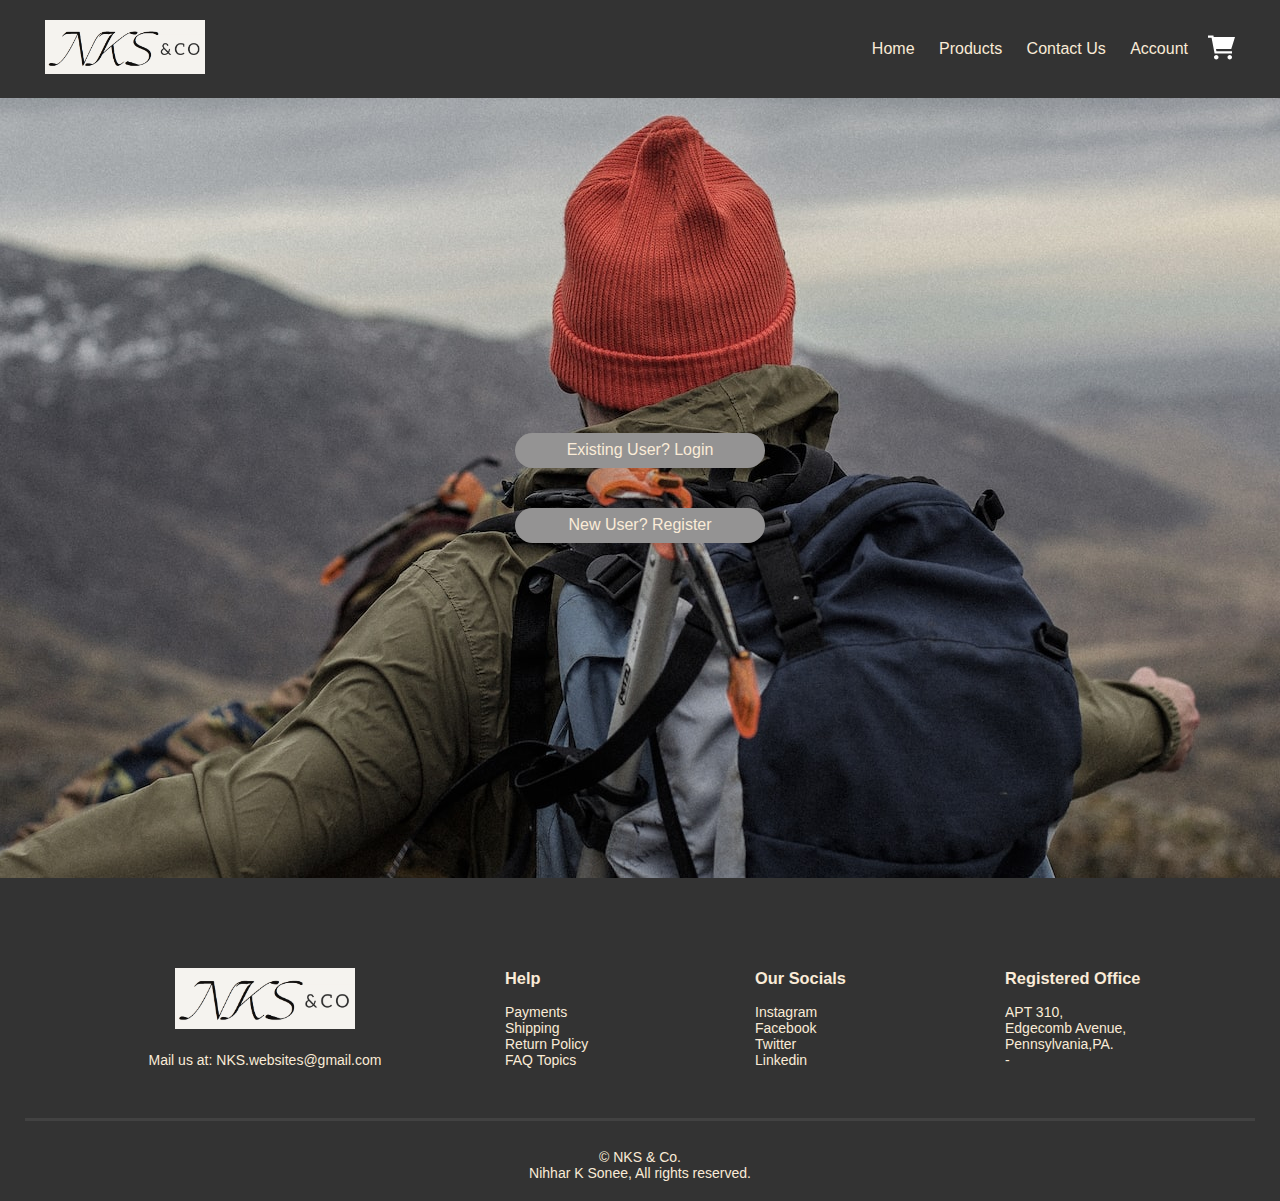
<file: account.html>
<!DOCTYPE html>
<html lang="en">
    <head>
        <meta charset="UTF-8">
        <meta name="viewport" content="width=device-width, initial-scale=1.0">
        <title>Account | Hannes & Co.</title>
        <link rel="stylesheet" href="./src/css/main.css">
        <link rel="stylesheet" href="https://stackpath.bootstrapcdn.com/font-awesome/4.7.0/css/font-awesome.min.css">
        <link rel="icon" type="image/svg+xml" href="./images/header/favicon.svg">
    </head>
    <body>
        <img src="./images/header/NKS &CO logo.png" style="display: none;">
        <div class="header">
            <div class="container">
                <div class="navbar">
                    <div class="logo">
                        <a href="./index.html"><img src="./images/header/NKS &CO logo.png" alt="comp" width="225px"></a>
                    </div>
                    <nav>
                        <ul class="nav-menu">
                            <li class="nav-item"><a href="index.html">Home</a></li>
                            <li class="nav-item"><a href="products.html">Products</a></li>
                            <li class="nav-item"><a href="#footer">Contact Us</a></li>
                            <li class="nav-item"><a href="account.html">Account</a></li>
                        </ul>
                    </nav>
                    <a href="cart.html"><img class="cart" src="./images/header/cart.svg"></a>
                    <div class="toggle"><i class="fa fa-bars"></i></div>
                </div>
            </div>
        </div>
        <div class="container">
            <div class="formPage">
                <div class="btn" id="removeLog" onclick="login()">Existing User? Login</div>
                <div class="btn" id="removeReg" onclick="register()">New User? Register</div>
                <form class= "showForm" id="loginForm">
                    <h3>Login</h3>
                    <input type="text" placeholder="Username" required>
                    <input type="password" placeholder="Password" required>
                    <button type="submit" class="btn">Login</button>
                    <a href="linkgoeshere">Forgot Password</a>
                </form>
                <form class="showForm" id="registerForm">
                    <h3>Register</h3>
                    <input type="text" placeholder="Username" required>
                    <input type="email" placeholder="E-mail" required>
                    <input type="password" placeholder="Password" required>
                    <small>I agree to the following Terms and Conditions*</small>
                    <button type="submit" class="btn">Register</button>
                </form>
            </div>
        </div>
        <div class="footer" id="footer">
            <div class="container">
                <div class="child">
                    <div class="footerChild1">
                        <img src="./images/header/NKS &CO logo.png">
                        <h4>Mail us at: <a href="mailto:NKS.websites@gmail.com">NKS.websites@gmail.com</a></h4>
                    </div>
                    <div class="footerChild2">
                        <h3>Help</h3>
                        <ul>
                            <li><a href="linkgoeshere">Payments</a></li>
                            <li><a href="linkgoeshere">Shipping</a></li>
                            <li><a href="linkgoeshere">Return Policy</a></li>
                            <li><a href="linkgoeshere">FAQ Topics</a></li>
                        </ul>
                    </div>
                    <div class="footerChild2">
                        <h3>Our Socials</h3>
                        <ul>
                            <li><a href="linkgoeshere">Instagram</a></li>
                            <li><a href="linkgoeshere">Facebook</a></li>
                            <li><a href="linkgoeshere">Twitter</a></li>
                            <li><a href="linkgoeshere">Linkedin</a></li>
                        </ul>
                    </div>
                    <div class="footerChild2">
                        <h3>Registered Office</h3>
                        <ul>
                            <li>APT 310,</li>
                            <li>Edgecomb Avenue,</li>
                            <li>Pennsylvania,PA.</li>
                            <li>-</li>
                        </ul>
                    </div>
                </div>
                <div class="belowfooter">
                    &copy; NKS & Co. <br>
                    Nihhar K Sonee, All rights reserved.
                </div>
            </div>
        </div>
        <script src="./src/js/script.js"></script>
    </body>
</html>
</file>
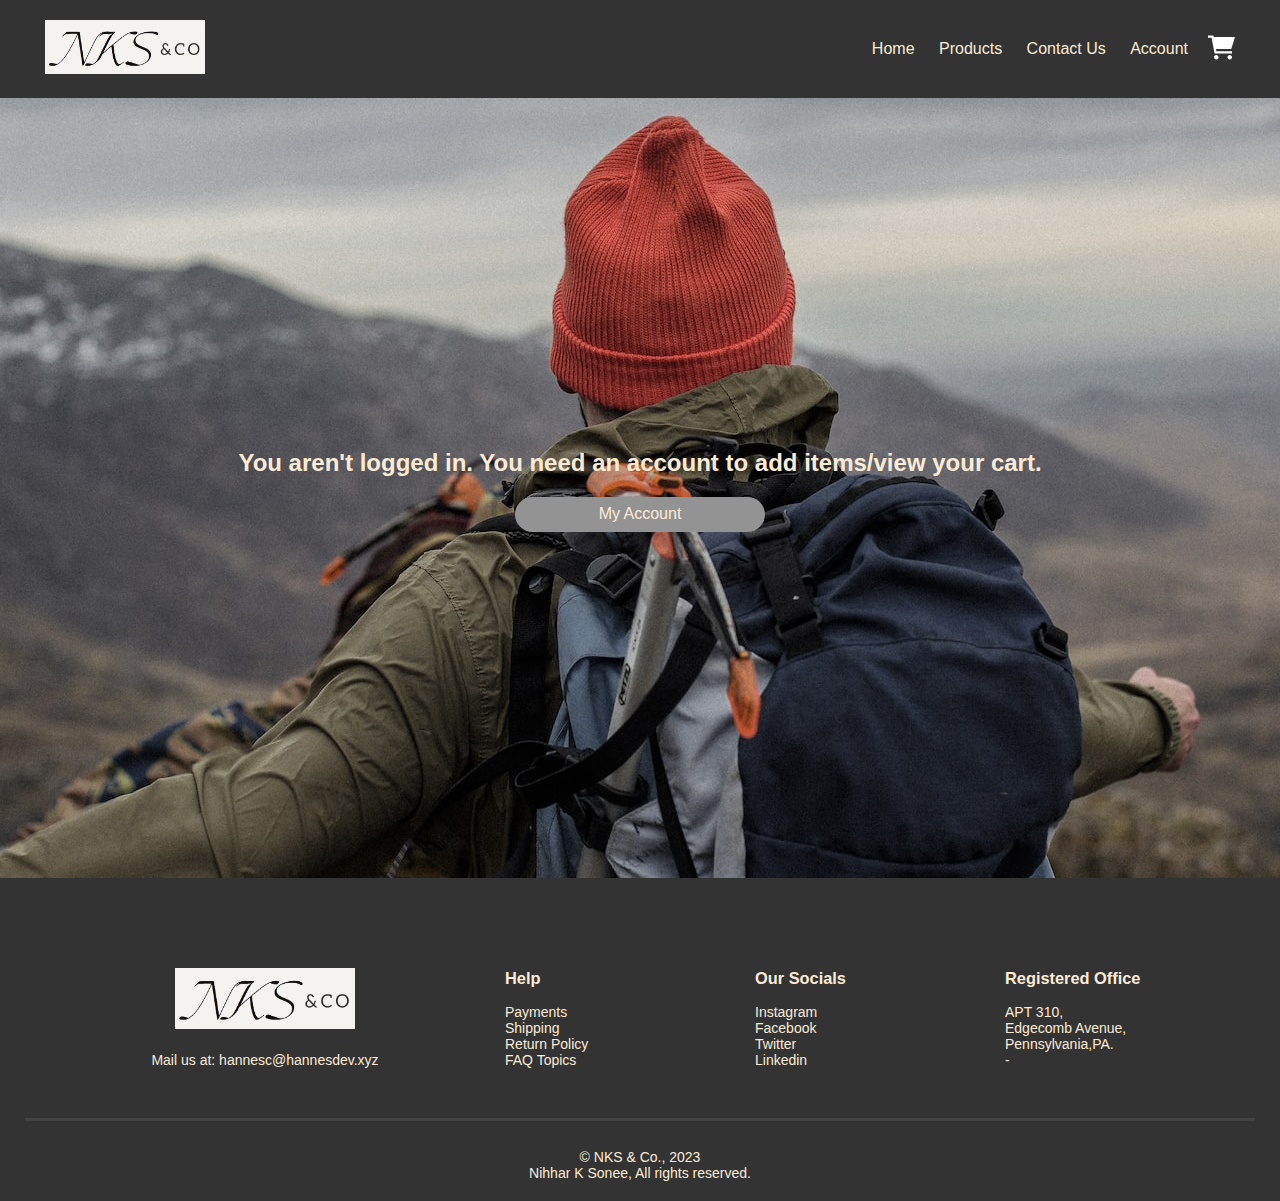
<file: cart.html>
<!DOCTYPE html>
<html lang="en">
    <head>
        <meta charset="UTF-8">
        <meta name="viewport" content="width=device-width, initial-scale=1.0">
        <title>Cart | Hannes & Co.</title>
        <link rel="stylesheet" href="./src/css/main.css">
        <link rel="stylesheet" href="https://stackpath.bootstrapcdn.com/font-awesome/4.7.0/css/font-awesome.min.css">
        <link rel="icon" type="image/svg+xml" href="./images/header/favicon.svg">
    </head>
    <body>
        <img src="./images/header/NKS &CO logo.png" style="display: none;">
        <div class="header">
            <div class="container">
                <div class="navbar">
                    <div class="logo">
                        <a href="./index.html"><img src="./images/header/NKS &CO logo.png" alt="comp" width="225px"></a>
                    </div>
                    <nav>
                        <ul class="nav-menu">
                            <li class="nav-item"><a href="index.html">Home</a></li>
                            <li class="nav-item"><a href="products.html">Products</a></li>
                            <li class="nav-item"><a href="#footer">Contact Us</a></li>
                            <li class="nav-item"><a href="account.html">Account</a></li>
                        </ul>
                    </nav>
                    <a href="./cart.html"><img class="cart" src="./images/header/cart.svg"></a>
                    <div class="toggle"><i class="fa fa-bars"></i></div>
                </div>
            </div>
        </div>
        <div class="container">
            <div class="formPage">
                <h2>You aren't logged in. You need an account to add items/view your cart.</h2>
                <div class="btn"><a href="./account.html">My Account</a></div>
            </div>
        </div>
        <div class="footer" id="footer">
            <div class="container">
                <div class="child">
                    <div class="footerChild1">
                        <img src="./images/header/NKS &CO logo.png">
                        <h4>Mail us at: <a href="mailto:hannes@hannesdev.xyz">hannesc@hannesdev.xyz</a></h4>
                    </div>
                    <div class="footerChild2">
                        <h3>Help</h3>
                        <ul>
                            <li><a href="linkgoeshere">Payments</a></li>
                            <li><a href="linkgoeshere">Shipping</a></li>
                            <li><a href="linkgoeshere">Return Policy</a></li>
                            <li><a href="linkgoeshere">FAQ Topics</a></li>
                        </ul>
                    </div>
                    <div class="footerChild2">
                        <h3>Our Socials</h3>
                        <ul>
                            <li><a href="linkgoeshere">Instagram</a></li>
                            <li><a href="linkgoeshere">Facebook</a></li>
                            <li><a href="linkgoeshere">Twitter</a></li>
                            <li><a href="linkgoeshere">Linkedin</a></li>
                        </ul>
                    </div>
                    <div class="footerChild2">
                        <h3>Registered Office</h3>
                        <ul>
                            <li>APT 310,</li>
                            <li>Edgecomb Avenue,</li>
                            <li>Pennsylvania,PA.</li>
                            <li>-</li>
                        </ul>
                    </div>
                </div>
                <div class="belowfooter">
                    &copy; NKS & Co., 2023 <br>
                    Nihhar K Sonee, All rights reserved.
                </div>
            </div>
        </div>
        <script src="./src/js/script.js"></script>
    </body>
</html>
</file>
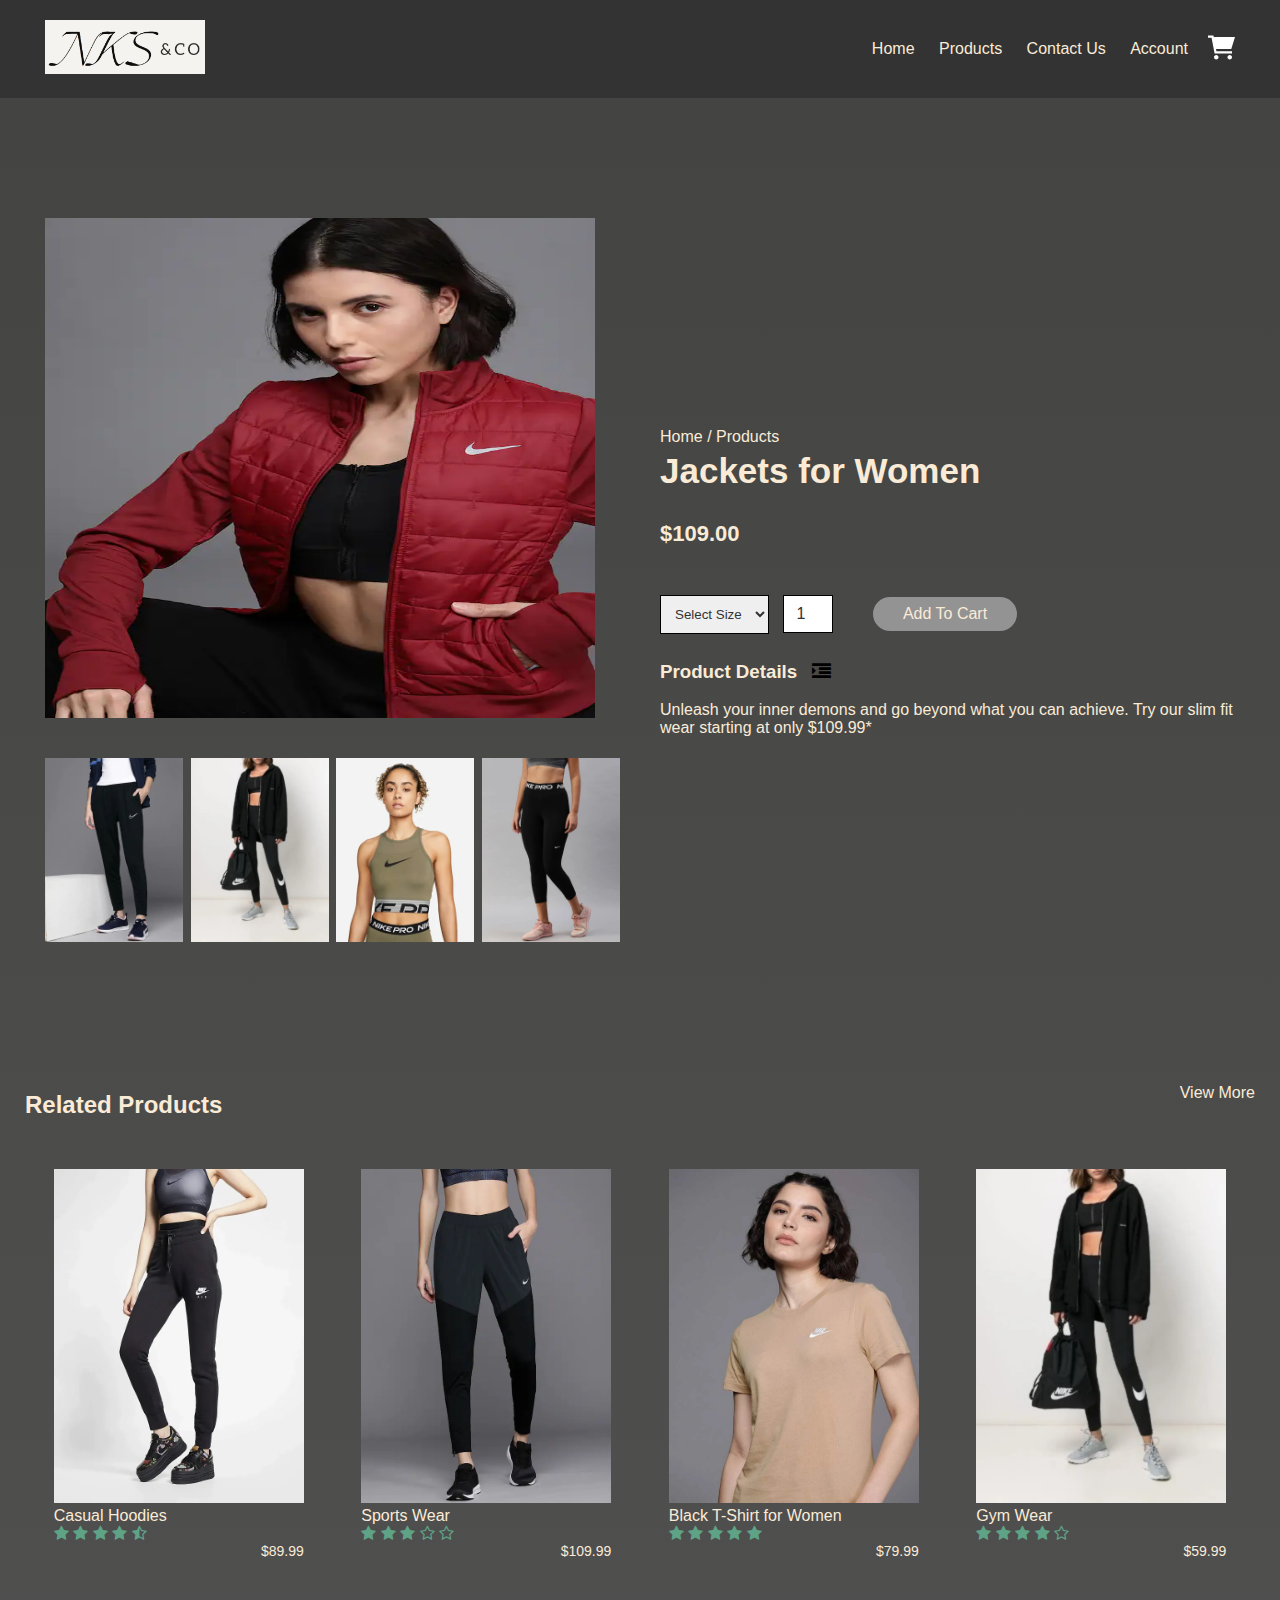
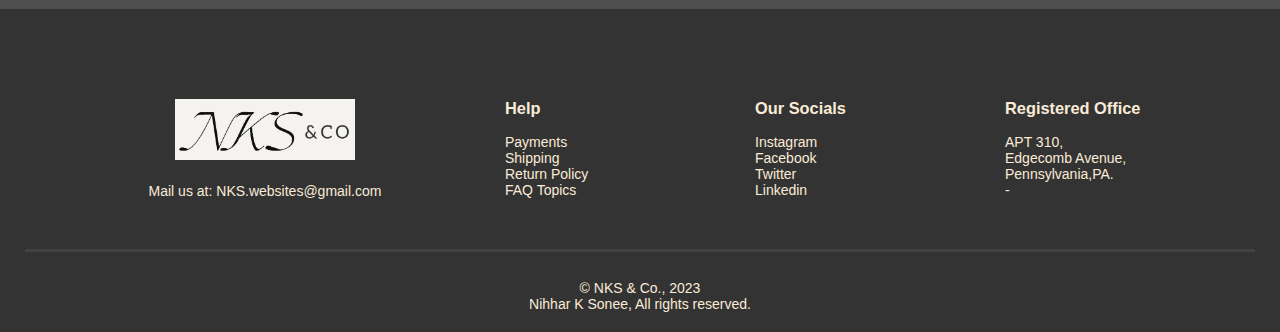
<file: product_details.html>
<!DOCTYPE html>
<html lang="en">
    <head>
        <meta charset="UTF-8">
        <meta name="viewport" content="width=device-width, initial-scale=1.0">
        <title>Product-109B | Hannes & Co.</title>
        <link rel="stylesheet" href="./src/css/main.css">
        <link rel="stylesheet" href="https://stackpath.bootstrapcdn.com/font-awesome/4.7.0/css/font-awesome.min.css">
        <link rel="icon" type="image/svg+xml" href="./images/header/favicon.svg">
    </head>
    <body class="ohhh">
        <div class="header">
            <div class="container">
                <div class="navbar">
                    <div class="logo">
                        <a href="./index.html"><img src="./images/header/NKS &CO logo.png" alt="comp" width="225px"></a>
                    </div>
                    <nav>
                        <ul class="nav-menu">
                            <li class="nav-item"><a href="index.html">Home</a></li>
                            <li class="nav-item"><a href="products.html">Products</a></li>
                            <li class="nav-item"><a href="#footer">Contact Us</a></li>
                            <li class="nav-item"><a href="account.html">Account</a></li>
                        </ul>
                    </nav>
                    <a href="./cart.html"><img class="cart" src="./images/header/cart.svg"></a>
                    <div class="toggle"><i class="fa fa-bars"></i></div>
                </div>
            </div>
        </div>
        <div class="small-container single-product">
            <div class="child">
                <div class="halfchild">
                    <img src="./images/products/product-5.webp" width="550px" height="500px" id="prodImg"><br><br><br>
                    <div class="small-img-child">
                        <div class="small-img-col">
                            <img src="./images/products/product-13.webp" width="100%" class="small-img">
                        </div>
                        <div class="small-img-col">
                            <img src="./images/products/product-12.webp" width="100%" class="small-img">
                        </div>
                        <div class="small-img-col">
                            <img src="./images/products/product-6.webp" width="100%" class="small-img">
                        </div>
                        <div class="small-img-col">
                            <img src="./images/products/product-15.webp" width="100%" class="small-img">
                        </div>
                    </div>
                </div>
                <div class="halfchild">
                    <p>Home / Products</p>
                    <h1>Jackets for Women</h1>
                    <h4>$109.00</h4>
                    <select>
                        <option disabled selected>Select Size</option>
                        <option>XXL</option>
                        <option>XL</option>
                        <option>L</option>
                        <option>M</option>
                        <option>S</option>
                    </select>
                    <input type="number" value="1">
                    <a href="./cart.html" class="btn">Add To Cart</a>
                    <h3>Product Details <i class="fa fa-indent"></i></h3>
                    <br>
                    <p>
                        Unleash your inner demons and go beyond what you can achieve. Try our slim fit wear
                        starting at only $109.99*
                    </p>
                </div>
            </div>
        </div>
        <div class="small-container">
            <div class="child child-2">
                <h2>Related Products</h2>
                <p><a href="./products.html">View More</a></p>
            </div>
        </div>
        <div class="small-container">
            <div class="child">
                <div class="footerChild2">
                    <img src="./images/products/product-3.webp">
                    <h4>Casual Hoodies</h4>
                    <div class="rating">
                        <i class="fa fa-star"></i>
                        <i class="fa fa-star"></i>
                        <i class="fa fa-star"></i>
                        <i class="fa fa-star"></i>
                        <i class="fa fa-star-half-o"></i>
                    </div>
                    <p>$89.99</p>
                </div>
                <div class="footerChild2">
                    <img src="./images/products/product-1.webp">
                    <h4>Sports Wear</h4>
                    <div class="rating">
                        <i class="fa fa-star"></i>
                        <i class="fa fa-star"></i>
                        <i class="fa fa-star"></i>
                        <i class="fa fa-star-o"></i>
                        <i class="fa fa-star-o"></i>
                    </div>
                    <p>$109.99</p>
                </div>
                <div class="footerChild2">
                    <img src="./images/products/product-11.webp">
                    <h4>Black T-Shirt for Women</h4>
                    <div class="rating">
                        <i class="fa fa-star"></i>
                        <i class="fa fa-star"></i>
                        <i class="fa fa-star"></i>
                        <i class="fa fa-star"></i>
                        <i class="fa fa-star"></i>
                    </div>
                    <p>$79.99</p>
                </div>
                <div class="footerChild2">
                    <img src="./images/products/product-12.webp">
                    <h4>Gym Wear</h4>
                    <div class="rating">
                        <i class="fa fa-star"></i>
                        <i class="fa fa-star"></i>
                        <i class="fa fa-star"></i>
                        <i class="fa fa-star"></i>
                        <i class="fa fa-star-o"></i>
                    </div>
                    <p>$59.99</p>
                </div>
            </div>
        </div>
        <div class="footer" id="footer">
            <div class="container">
                <div class="child">
                    <div class="footerChild1">
                        <img src="./images/header/NKS &CO logo.png">
                        <h4>Mail us at: <a href="mailto:mailto:">NKS.websites@gmail.com</a></h4>
                    </div>
                    <div class="footerChild2">
                        <h3>Help</h3>
                        <ul>
                            <li><a href="linkgoeshere">Payments</a></li>
                            <li><a href="linkgoeshere">Shipping</a></li>
                            <li><a href="linkgoeshere">Return Policy</a></li>
                            <li><a href="linkgoeshere">FAQ Topics</a></li>
                        </ul>
                    </div>
                    <div class="footerChild2">
                        <h3>Our Socials</h3>
                        <ul>
                            <li><a href="linkgoeshere">Instagram</a></li>
                            <li><a href="linkgoeshere">Facebook</a></li>
                            <li><a href="linkgoeshere">Twitter</a></li>
                            <li><a href="linkgoeshere">Linkedin</a></li>
                        </ul>
                    </div>
                    <div class="footerChild2">
                        <h3>Registered Office</h3>
                        <ul>
                            <li>APT 310,</li>
                            <li>Edgecomb Avenue,</li>
                            <li>Pennsylvania,PA.</li>
                            <li>-</li>
                        </ul>
                    </div>
                </div>
                <div class="belowfooter">
                    &copy; NKS & Co., 2023 <br>
                    Nihhar K Sonee, All rights reserved.
                </div>
            </div>
        </div>
        <script src="./src/js/script.js"></script>
    </body>
</html>
</file>
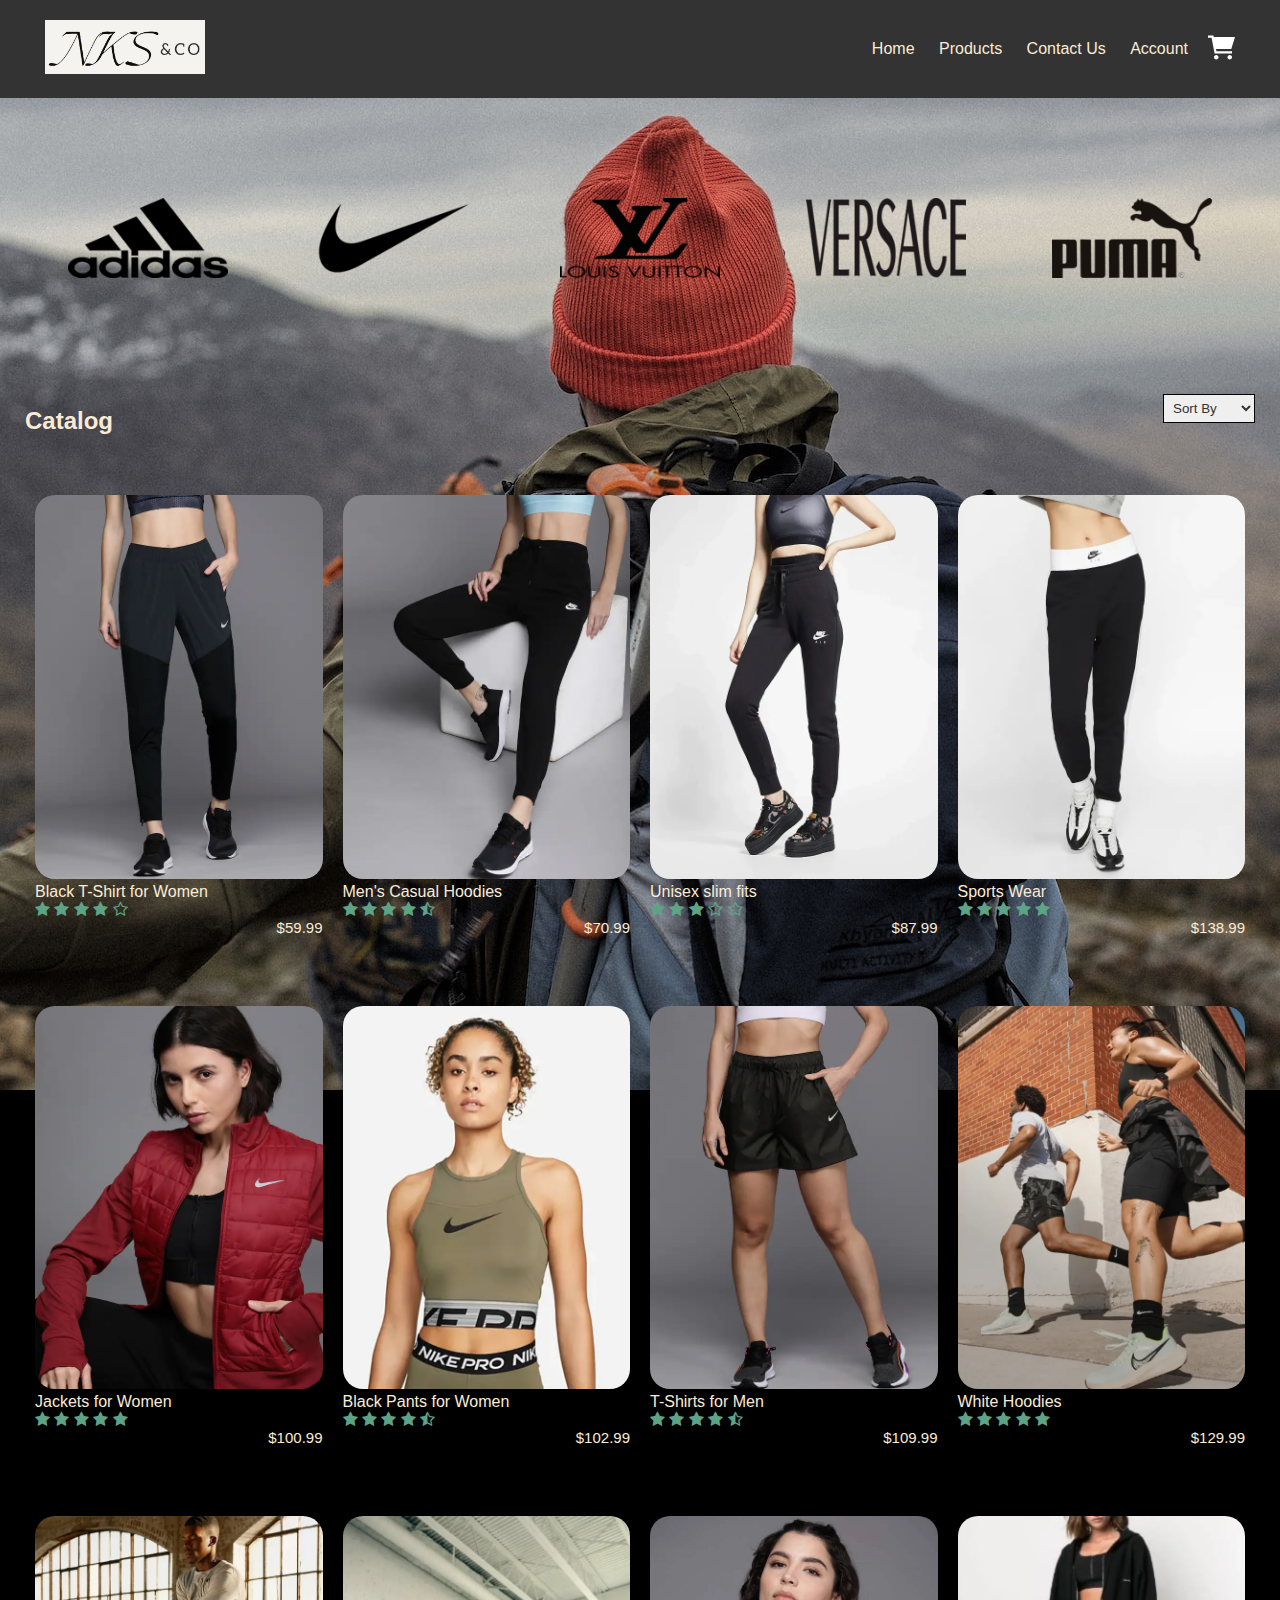
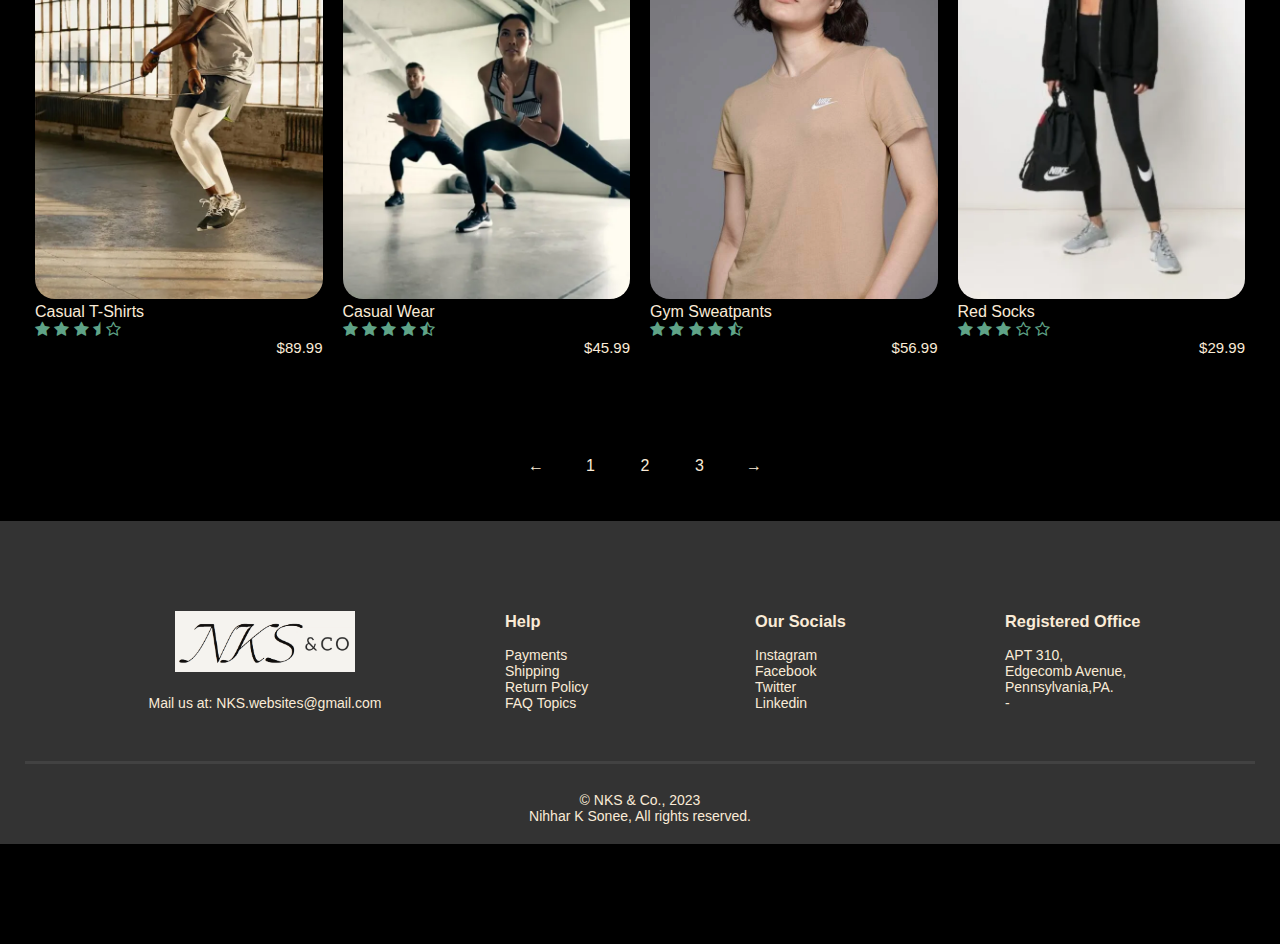
<file: products.html>
<!DOCTYPE html>
<html lang="en">
    <head>
        <meta charset="UTF-8">
        <meta name="viewport" content="width=device-width, initial-scale=1.0">
        <title>Products | Hannes & Co.</title>
        <link rel="stylesheet" href="./src/css/main.css">
        <link rel="stylesheet" href="https://stackpath.bootstrapcdn.com/font-awesome/4.7.0/css/font-awesome.min.css">
        <link rel="icon" type="image/svg+xml" href="./images/header/favicon.svg">
    </head>
    <body>
        <img src="./images/header/NKS &CO logo.png" style="display: none;">
        <div class="header">
            <div class="container">
                <div class="navbar">
                    <div class="logo">
                        <a href="./index.html"><img src="./images/header/NKS &CO logo.png" alt="comp" width="225px"></a>
                    </div>
                    <nav>
                        <ul class="nav-menu">
                            <li class="nav-item"><a href="index.html">Home</a></li>
                            <li class="nav-item"><a href="products.html">Products</a></li>
                            <li class="nav-item"><a href="#footer">Contact Us</a></li>
                            <li class="nav-item"><a href="account.html">Account</a></li>
                        </ul>
                    </nav>
                    <a href="./cart.html"><img class="cart" src="./images/header/cart.svg"></a>
                    <div class="toggle"><i class="fa fa-bars"></i></div>
                </div>
            </div>
        </div>
        <div class="brands">
            <div class="small-container">
                <div class="child">
                    <div class="logo">
                       <img src="./images/logos/logo-adidas.png">
                    </div>
                    <div class="logo">
                        <img src="./images/logos/logo-nike.png">
                    </div>
                    <div class="logo">
                        <img src="./images/logos/logo-lv.png">
                    </div>
                    <div class="logo">
                        <img src="./images/logos/logo-versace.png">
                    </div>
                    <div class="logo">
                        <img src="./images/logos/logo-puma.png"> 
                        
                </div>
            </div>
        </div>
        <div class="small-container">
            <div class="child child-2">
                <h2>Catalog</h2>
                <select>
                    <option disabled selected>Sort By</option>
                    <option>Price</option>
                    <option>Popularity</option>
                    <option>Rating</option>
                </select>
            </div>
            <div class="child">
                <div class="childprods">
                    <a href="./product_details.html"><img src="./images/products/product-1.webp"></a>
                    <h4>Black T-Shirt for Women</h4>
                    <div class="rating">
                        <i class="fa fa-star"></i>
                        <i class="fa fa-star"></i>
                        <i class="fa fa-star"></i>
                        <i class="fa fa-star"></i>
                        <i class="fa fa-star-o"></i>
                    </div>
                    <p>$59.99</p>
                </div>
                <div class="childprods">
                    <a href="./product_details.html"><img src="./images/products/product-2.webp"></a>
                    <h4>Men's Casual Hoodies</h4>
                    <div class="rating">
                        <i class="fa fa-star"></i>
                        <i class="fa fa-star"></i>
                        <i class="fa fa-star"></i>
                        <i class="fa fa-star"></i>
                        <i class="fa fa-star-half-o"></i>
                    </div>
                    <p>$70.99</p>
                </div>
                <div class="childprods">
                    <a href="./product_details.html"><img src="./images/products/product-3.webp"></a>
                    <h4>Unisex slim fits</h4>
                    <div class="rating">
                        <i class="fa fa-star"></i>
                        <i class="fa fa-star"></i>
                        <i class="fa fa-star"></i>
                        <i class="fa fa-star-o"></i>
                        <i class="fa fa-star-o"></i>
                    </div>
                    <p>$87.99</p>
                </div>
                <div class="childprods">
                    <a href="./product_details.html"><img src="./images/products/product-4.webp"></a>
                    <h4>Sports Wear</h4>
                    <div class="rating">
                        <i class="fa fa-star"></i>
                        <i class="fa fa-star"></i>
                        <i class="fa fa-star"></i>
                        <i class="fa fa-star"></i>
                        <i class="fa fa-star"></i>
                    </div>
                    <p>$138.99</p>
                </div>
                <div class="childprods">
                    <a href="./product_details.html"><img src="./images/products/product-5.webp"></a>
                    <h4>Jackets for Women</h4>
                    <div class="rating">
                        <i class="fa fa-star"></i>
                        <i class="fa fa-star"></i>
                        <i class="fa fa-star"></i>
                        <i class="fa fa-star"></i>
                        <i class="fa fa-star"></i>
                    </div>
                    <p>$100.99</p>
                </div>
                <div class="childprods">
                    <a href="./product_details.html"><img src="./images/products/product-6.webp"></a>
                    <h4>Black Pants for Women</h4>
                    <div class="rating">
                        <i class="fa fa-star"></i>
                        <i class="fa fa-star"></i>
                        <i class="fa fa-star"></i>
                        <i class="fa fa-star"></i>
                        <i class="fa fa-star-half-o"></i>
                    </div>
                    <p>$102.99</p>
                </div>
                <div class="childprods">
                    <a href="./product_details.html"><img src="./images/products/product-7.webp"></a>
                    <h4>T-Shirts for Men</h4>
                    <div class="rating">
                        <i class="fa fa-star"></i>
                        <i class="fa fa-star"></i>
                        <i class="fa fa-star"></i>
                        <i class="fa fa-star"></i>
                        <i class="fa fa-star-half-o"></i>
                    </div>
                    <p>$109.99</p>
                </div>
                <div class="childprods">
                    <a href="./product_details.html"><img src="./images/products/product-8.webp"></a>
                    <h4>White Hoodies</h4>
                    <div class="rating">
                        <i class="fa fa-star"></i>
                        <i class="fa fa-star"></i>
                        <i class="fa fa-star"></i>
                        <i class="fa fa-star"></i>
                        <i class="fa fa-star"></i>
                    </div>
                    <p>$129.99</p>
                </div>
                <div class="childprods">
                    <a href="./product_details.html"><img src="./images/products/product-9.webp"></a>
                    <h4>Casual T-Shirts</h4>
                    <div class="rating">
                        <i class="fa fa-star"></i>
                        <i class="fa fa-star"></i>
                        <i class="fa fa-star"></i>
                        <i class="fa fa-star-half"></i>
                        <i class="fa fa-star-o"></i>
                    </div>
                    <p>$89.99</p>
                </div>
                <div class="childprods">
                    <a href="./product_details.html"><img src="./images/products/product-10.webp"></a>
                    <h4>Casual Wear</h4>
                    <div class="rating">
                        <i class="fa fa-star"></i>
                        <i class="fa fa-star"></i>
                        <i class="fa fa-star"></i>
                        <i class="fa fa-star"></i>
                        <i class="fa fa-star-half-o"></i>
                    </div>
                    <p>$45.99</p>
                </div>
                <div class="childprods">
                    <a href="./product_details.html"><img src="./images/products/product-11.webp"></a>
                    <h4>Gym Sweatpants</h4>
                    <div class="rating">
                        <i class="fa fa-star"></i>
                        <i class="fa fa-star"></i>
                        <i class="fa fa-star"></i>
                        <i class="fa fa-star"></i>
                        <i class="fa fa-star-half-o"></i>
                    </div>
                    <p>$56.99</p>
                </div>
                <div class="childprods">
                    <a href="./product_details.html"><img src="./images/products/product-12.webp"></a>
                    <h4>Red Socks</h4>
                    <div class="rating">
                        <i class="fa fa-star"></i>
                        <i class="fa fa-star"></i>
                        <i class="fa fa-star"></i>
                        <i class="fa fa-star-o"></i>
                        <i class="fa fa-star-o"></i>
                    </div>
                    <p>$29.99</p>
                </div>
            </div>
            <div class="page-btn">
                <span>&#8592;</span>
                <span><a href="./products.html">1</a></span>
                <span><a href="./products.html">2</a></span>
                <span><a href="./products.html">3</a></span>
                <span>&#8594;</span>
            </div>
        </div>
        <div class="footer" id="footer">
            <div class="container">
                <div class="child">
                    <div class="footerChild1">
                        <img src="./images/header/NKS &CO logo.png">
                        <h4>Mail us at: <a href="mailto:NKS.websites@gmail.com">NKS.websites@gmail.com</a></h4>
                    </div>
                    <div class="footerChild2">
                        <h3>Help</h3>
                        <ul>
                            <li><a href="linkgoeshere">Payments</a></li>
                            <li><a href="linkgoeshere">Shipping</a></li>
                            <li><a href="linkgoeshere">Return Policy</a></li>
                            <li><a href="linkgoeshere">FAQ Topics</a></li>
                        </ul>
                    </div>
                    <div class="footerChild2">
                        <h3>Our Socials</h3>
                        <ul>
                            <li><a href="linkgoeshere">Instagram</a></li>
                            <li><a href="linkgoeshere">Facebook</a></li>
                            <li><a href="linkgoeshere">Twitter</a></li>
                            <li><a href="linkgoeshere">Linkedin</a></li>
                        </ul>
                    </div>
                    <div class="footerChild2">
                        <h3>Registered Office</h3>
                        <ul>
                            <li>APT 310,</li>
                            <li>Edgecomb Avenue,</li>
                            <li>Pennsylvania,PA.</li>
                            <li>-</li>
                        </ul>
                    </div>
                </div>
                <div class="belowfooter">
                    &copy; NKS & Co., 2023 <br>
                    Nihhar K Sonee, All rights reserved.
                </div>
            </div>
        </div>
        <script src="./src/js/script.js"></script>
    </body>
</html>
</file>
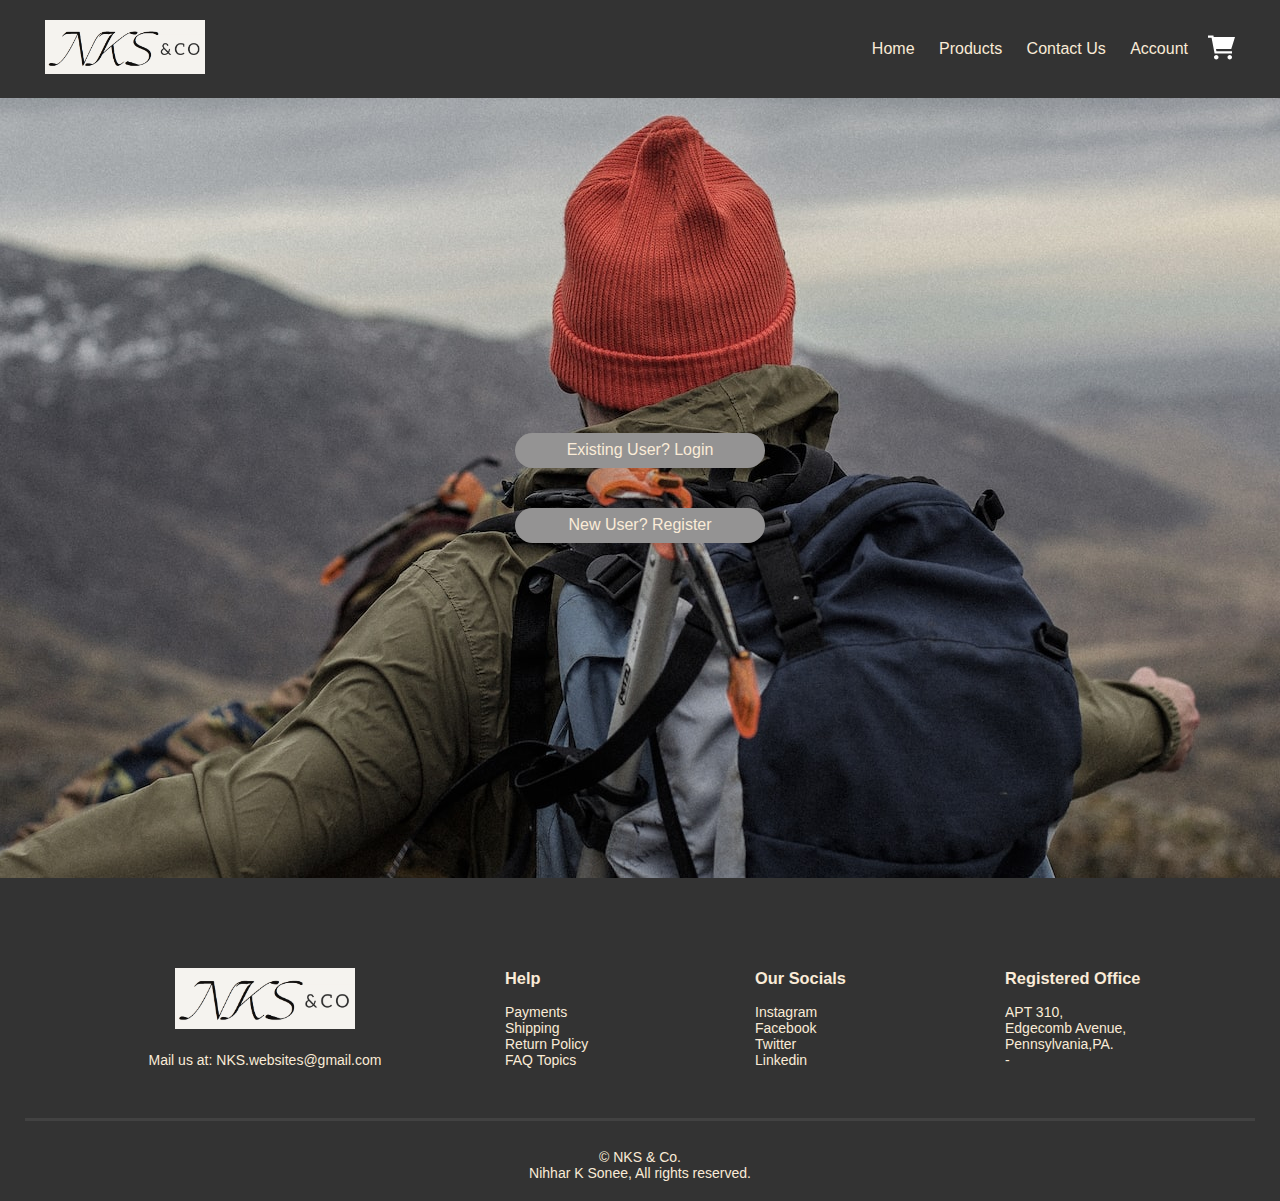
<file: ecommerce-store/account.html>
<!DOCTYPE html>
<html lang="en">
    <head>
        <meta charset="UTF-8">
        <meta name="viewport" content="width=device-width, initial-scale=1.0">
        <title>Account | Hannes & Co.</title>
        <link rel="stylesheet" href="./src/css/main.css">
        <link rel="stylesheet" href="https://stackpath.bootstrapcdn.com/font-awesome/4.7.0/css/font-awesome.min.css">
        <link rel="icon" type="image/svg+xml" href="./images/header/favicon.svg">
    </head>
    <body>
        <img src="./images/header/NKS &CO logo.png" style="display: none;">
        <div class="header">
            <div class="container">
                <div class="navbar">
                    <div class="logo">
                        <a href="./index.html"><img src="./images/header/NKS &CO logo.png" alt="comp" width="225px"></a>
                    </div>
                    <nav>
                        <ul class="nav-menu">
                            <li class="nav-item"><a href="index.html">Home</a></li>
                            <li class="nav-item"><a href="products.html">Products</a></li>
                            <li class="nav-item"><a href="#footer">Contact Us</a></li>
                            <li class="nav-item"><a href="account.html">Account</a></li>
                        </ul>
                    </nav>
                    <a href="cart.html"><img class="cart" src="./images/header/cart.svg"></a>
                    <div class="toggle"><i class="fa fa-bars"></i></div>
                </div>
            </div>
        </div>
        <div class="container">
            <div class="formPage">
                <div class="btn" id="removeLog" onclick="login()">Existing User? Login</div>
                <div class="btn" id="removeReg" onclick="register()">New User? Register</div>
                <form class= "showForm" id="loginForm">
                    <h3>Login</h3>
                    <input type="text" placeholder="Username" required>
                    <input type="password" placeholder="Password" required>
                    <button type="submit" class="btn">Login</button>
                    <a href="linkgoeshere">Forgot Password</a>
                </form>
                <form class="showForm" id="registerForm">
                    <h3>Register</h3>
                    <input type="text" placeholder="Username" required>
                    <input type="email" placeholder="E-mail" required>
                    <input type="password" placeholder="Password" required>
                    <small>I agree to the following Terms and Conditions*</small>
                    <button type="submit" class="btn">Register</button>
                </form>
            </div>
        </div>
        <div class="footer" id="footer">
            <div class="container">
                <div class="child">
                    <div class="footerChild1">
                        <img src="./images/header/NKS &CO logo.png">
                        <h4>Mail us at: <a href="mailto:NKS.websites@gmail.com">NKS.websites@gmail.com</a></h4>
                    </div>
                    <div class="footerChild2">
                        <h3>Help</h3>
                        <ul>
                            <li><a href="linkgoeshere">Payments</a></li>
                            <li><a href="linkgoeshere">Shipping</a></li>
                            <li><a href="linkgoeshere">Return Policy</a></li>
                            <li><a href="linkgoeshere">FAQ Topics</a></li>
                        </ul>
                    </div>
                    <div class="footerChild2">
                        <h3>Our Socials</h3>
                        <ul>
                            <li><a href="linkgoeshere">Instagram</a></li>
                            <li><a href="linkgoeshere">Facebook</a></li>
                            <li><a href="linkgoeshere">Twitter</a></li>
                            <li><a href="linkgoeshere">Linkedin</a></li>
                        </ul>
                    </div>
                    <div class="footerChild2">
                        <h3>Registered Office</h3>
                        <ul>
                            <li>APT 310,</li>
                            <li>Edgecomb Avenue,</li>
                            <li>Pennsylvania,PA.</li>
                            <li>-</li>
                        </ul>
                    </div>
                </div>
                <div class="belowfooter">
                    &copy; NKS & Co. <br>
                    Nihhar K Sonee, All rights reserved.
                </div>
            </div>
        </div>
        <script src="./src/js/script.js"></script>
    </body>
</html>
</file>
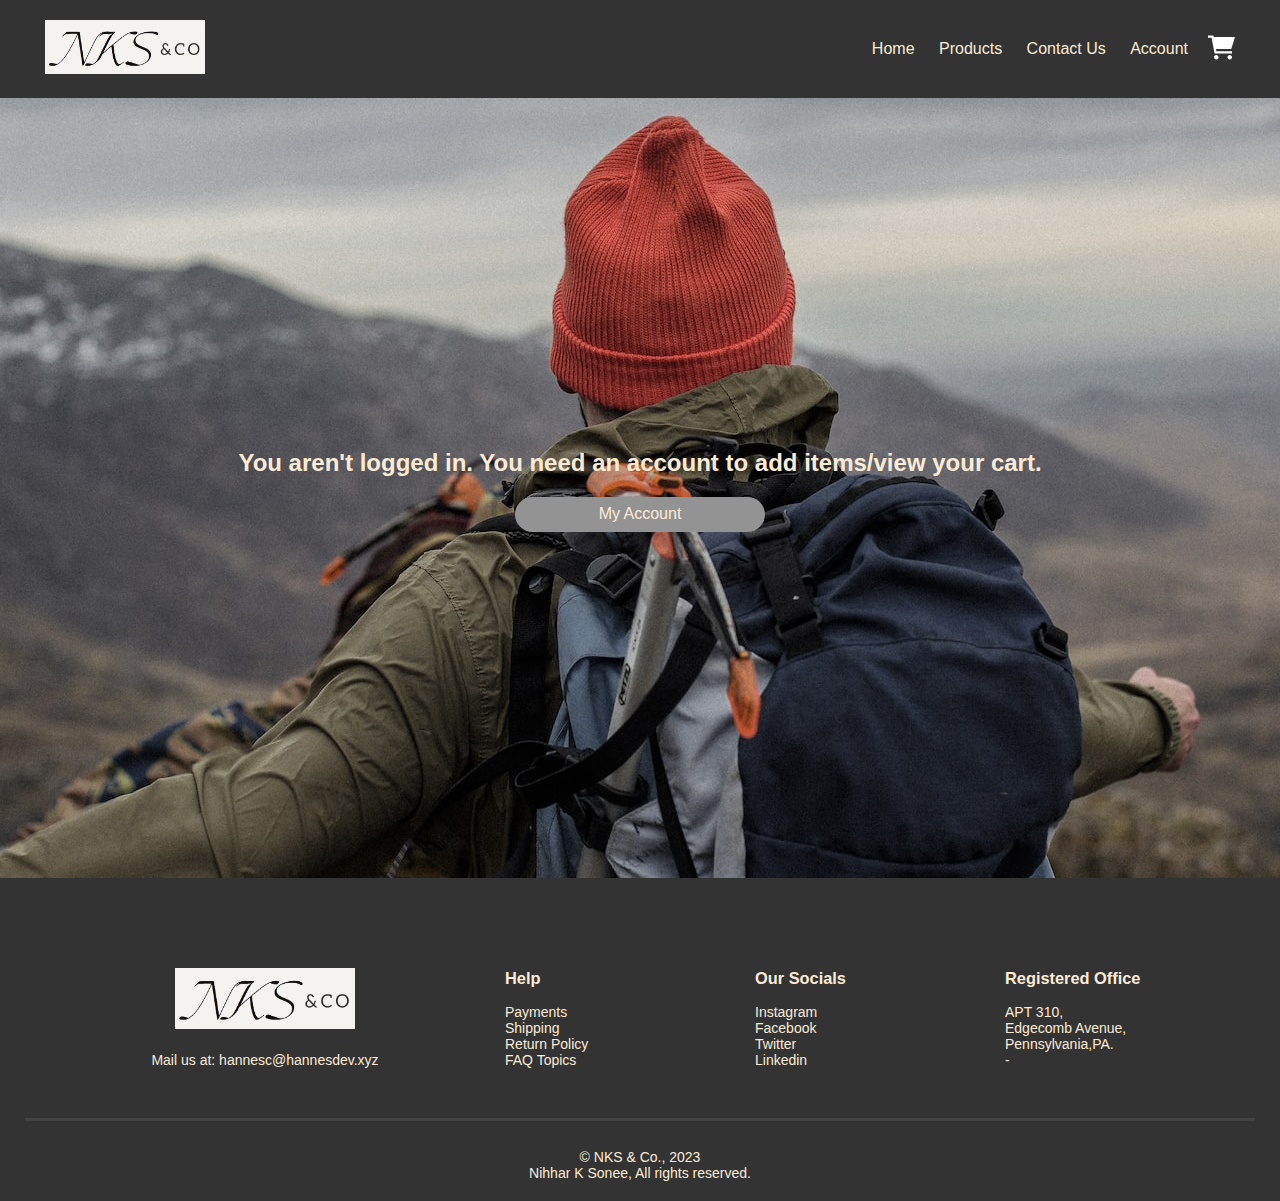
<file: ecommerce-store/cart.html>
<!DOCTYPE html>
<html lang="en">
    <head>
        <meta charset="UTF-8">
        <meta name="viewport" content="width=device-width, initial-scale=1.0">
        <title>Cart | Hannes & Co.</title>
        <link rel="stylesheet" href="./src/css/main.css">
        <link rel="stylesheet" href="https://stackpath.bootstrapcdn.com/font-awesome/4.7.0/css/font-awesome.min.css">
        <link rel="icon" type="image/svg+xml" href="./images/header/favicon.svg">
    </head>
    <body>
        <img src="./images/header/NKS &CO logo.png" style="display: none;">
        <div class="header">
            <div class="container">
                <div class="navbar">
                    <div class="logo">
                        <a href="./index.html"><img src="./images/header/NKS &CO logo.png" alt="comp" width="225px"></a>
                    </div>
                    <nav>
                        <ul class="nav-menu">
                            <li class="nav-item"><a href="index.html">Home</a></li>
                            <li class="nav-item"><a href="products.html">Products</a></li>
                            <li class="nav-item"><a href="#footer">Contact Us</a></li>
                            <li class="nav-item"><a href="account.html">Account</a></li>
                        </ul>
                    </nav>
                    <a href="./cart.html"><img class="cart" src="./images/header/cart.svg"></a>
                    <div class="toggle"><i class="fa fa-bars"></i></div>
                </div>
            </div>
        </div>
        <div class="container">
            <div class="formPage">
                <h2>You aren't logged in. You need an account to add items/view your cart.</h2>
                <div class="btn"><a href="./account.html">My Account</a></div>
            </div>
        </div>
        <div class="footer" id="footer">
            <div class="container">
                <div class="child">
                    <div class="footerChild1">
                        <img src="./images/header/NKS &CO logo.png">
                        <h4>Mail us at: <a href="mailto:hannes@hannesdev.xyz">hannesc@hannesdev.xyz</a></h4>
                    </div>
                    <div class="footerChild2">
                        <h3>Help</h3>
                        <ul>
                            <li><a href="linkgoeshere">Payments</a></li>
                            <li><a href="linkgoeshere">Shipping</a></li>
                            <li><a href="linkgoeshere">Return Policy</a></li>
                            <li><a href="linkgoeshere">FAQ Topics</a></li>
                        </ul>
                    </div>
                    <div class="footerChild2">
                        <h3>Our Socials</h3>
                        <ul>
                            <li><a href="linkgoeshere">Instagram</a></li>
                            <li><a href="linkgoeshere">Facebook</a></li>
                            <li><a href="linkgoeshere">Twitter</a></li>
                            <li><a href="linkgoeshere">Linkedin</a></li>
                        </ul>
                    </div>
                    <div class="footerChild2">
                        <h3>Registered Office</h3>
                        <ul>
                            <li>APT 310,</li>
                            <li>Edgecomb Avenue,</li>
                            <li>Pennsylvania,PA.</li>
                            <li>-</li>
                        </ul>
                    </div>
                </div>
                <div class="belowfooter">
                    &copy; NKS & Co., 2023 <br>
                    Nihhar K Sonee, All rights reserved.
                </div>
            </div>
        </div>
        <script src="./src/js/script.js"></script>
    </body>
</html>
</file>
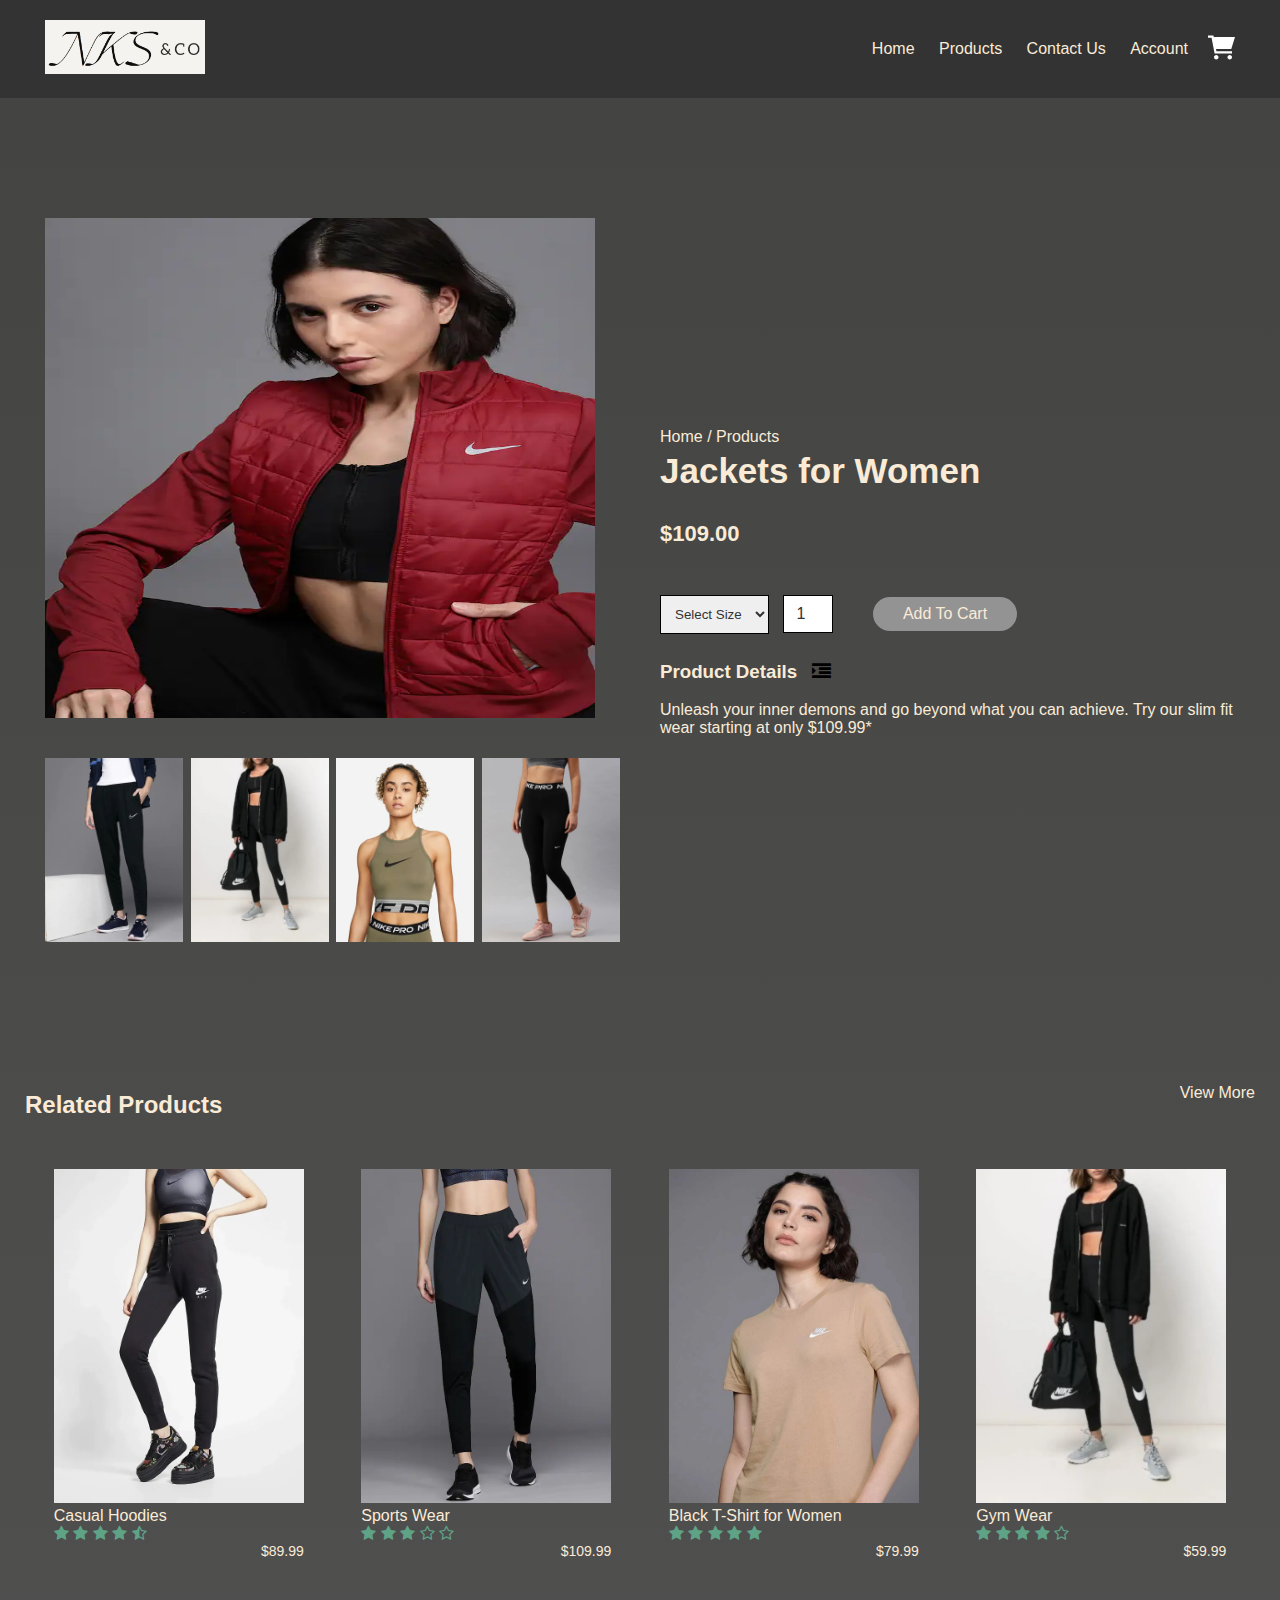
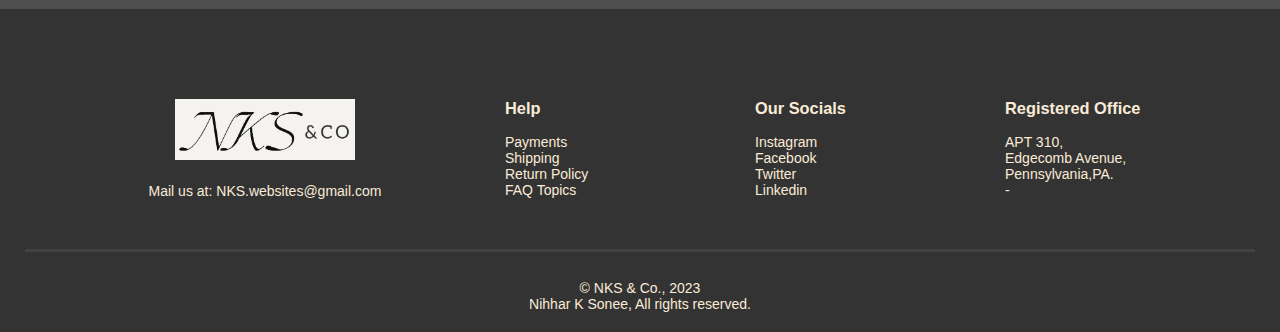
<file: ecommerce-store/product_details.html>
<!DOCTYPE html>
<html lang="en">
    <head>
        <meta charset="UTF-8">
        <meta name="viewport" content="width=device-width, initial-scale=1.0">
        <title>Product-109B | Hannes & Co.</title>
        <link rel="stylesheet" href="./src/css/main.css">
        <link rel="stylesheet" href="https://stackpath.bootstrapcdn.com/font-awesome/4.7.0/css/font-awesome.min.css">
        <link rel="icon" type="image/svg+xml" href="./images/header/favicon.svg">
    </head>
    <body class="ohhh">
        <div class="header">
            <div class="container">
                <div class="navbar">
                    <div class="logo">
                        <a href="./index.html"><img src="./images/header/NKS &CO logo.png" alt="comp" width="225px"></a>
                    </div>
                    <nav>
                        <ul class="nav-menu">
                            <li class="nav-item"><a href="index.html">Home</a></li>
                            <li class="nav-item"><a href="products.html">Products</a></li>
                            <li class="nav-item"><a href="#footer">Contact Us</a></li>
                            <li class="nav-item"><a href="account.html">Account</a></li>
                        </ul>
                    </nav>
                    <a href="./cart.html"><img class="cart" src="./images/header/cart.svg"></a>
                    <div class="toggle"><i class="fa fa-bars"></i></div>
                </div>
            </div>
        </div>
        <div class="small-container single-product">
            <div class="child">
                <div class="halfchild">
                    <img src="./images/products/product-5.webp" width="550px" height="500px" id="prodImg"><br><br><br>
                    <div class="small-img-child">
                        <div class="small-img-col">
                            <img src="./images/products/product-13.webp" width="100%" class="small-img">
                        </div>
                        <div class="small-img-col">
                            <img src="./images/products/product-12.webp" width="100%" class="small-img">
                        </div>
                        <div class="small-img-col">
                            <img src="./images/products/product-6.webp" width="100%" class="small-img">
                        </div>
                        <div class="small-img-col">
                            <img src="./images/products/product-15.webp" width="100%" class="small-img">
                        </div>
                    </div>
                </div>
                <div class="halfchild">
                    <p>Home / Products</p>
                    <h1>Jackets for Women</h1>
                    <h4>$109.00</h4>
                    <select>
                        <option disabled selected>Select Size</option>
                        <option>XXL</option>
                        <option>XL</option>
                        <option>L</option>
                        <option>M</option>
                        <option>S</option>
                    </select>
                    <input type="number" value="1">
                    <a href="./cart.html" class="btn">Add To Cart</a>
                    <h3>Product Details <i class="fa fa-indent"></i></h3>
                    <br>
                    <p>
                        Unleash your inner demons and go beyond what you can achieve. Try our slim fit wear
                        starting at only $109.99*
                    </p>
                </div>
            </div>
        </div>
        <div class="small-container">
            <div class="child child-2">
                <h2>Related Products</h2>
                <p><a href="./products.html">View More</a></p>
            </div>
        </div>
        <div class="small-container">
            <div class="child">
                <div class="footerChild2">
                    <img src="./images/products/product-3.webp">
                    <h4>Casual Hoodies</h4>
                    <div class="rating">
                        <i class="fa fa-star"></i>
                        <i class="fa fa-star"></i>
                        <i class="fa fa-star"></i>
                        <i class="fa fa-star"></i>
                        <i class="fa fa-star-half-o"></i>
                    </div>
                    <p>$89.99</p>
                </div>
                <div class="footerChild2">
                    <img src="./images/products/product-1.webp">
                    <h4>Sports Wear</h4>
                    <div class="rating">
                        <i class="fa fa-star"></i>
                        <i class="fa fa-star"></i>
                        <i class="fa fa-star"></i>
                        <i class="fa fa-star-o"></i>
                        <i class="fa fa-star-o"></i>
                    </div>
                    <p>$109.99</p>
                </div>
                <div class="footerChild2">
                    <img src="./images/products/product-11.webp">
                    <h4>Black T-Shirt for Women</h4>
                    <div class="rating">
                        <i class="fa fa-star"></i>
                        <i class="fa fa-star"></i>
                        <i class="fa fa-star"></i>
                        <i class="fa fa-star"></i>
                        <i class="fa fa-star"></i>
                    </div>
                    <p>$79.99</p>
                </div>
                <div class="footerChild2">
                    <img src="./images/products/product-12.webp">
                    <h4>Gym Wear</h4>
                    <div class="rating">
                        <i class="fa fa-star"></i>
                        <i class="fa fa-star"></i>
                        <i class="fa fa-star"></i>
                        <i class="fa fa-star"></i>
                        <i class="fa fa-star-o"></i>
                    </div>
                    <p>$59.99</p>
                </div>
            </div>
        </div>
        <div class="footer" id="footer">
            <div class="container">
                <div class="child">
                    <div class="footerChild1">
                        <img src="./images/header/NKS &CO logo.png">
                        <h4>Mail us at: <a href="mailto:mailto:">NKS.websites@gmail.com</a></h4>
                    </div>
                    <div class="footerChild2">
                        <h3>Help</h3>
                        <ul>
                            <li><a href="linkgoeshere">Payments</a></li>
                            <li><a href="linkgoeshere">Shipping</a></li>
                            <li><a href="linkgoeshere">Return Policy</a></li>
                            <li><a href="linkgoeshere">FAQ Topics</a></li>
                        </ul>
                    </div>
                    <div class="footerChild2">
                        <h3>Our Socials</h3>
                        <ul>
                            <li><a href="linkgoeshere">Instagram</a></li>
                            <li><a href="linkgoeshere">Facebook</a></li>
                            <li><a href="linkgoeshere">Twitter</a></li>
                            <li><a href="linkgoeshere">Linkedin</a></li>
                        </ul>
                    </div>
                    <div class="footerChild2">
                        <h3>Registered Office</h3>
                        <ul>
                            <li>APT 310,</li>
                            <li>Edgecomb Avenue,</li>
                            <li>Pennsylvania,PA.</li>
                            <li>-</li>
                        </ul>
                    </div>
                </div>
                <div class="belowfooter">
                    &copy; NKS & Co., 2023 <br>
                    Nihhar K Sonee, All rights reserved.
                </div>
            </div>
        </div>
        <script src="./src/js/script.js"></script>
    </body>
</html>
</file>
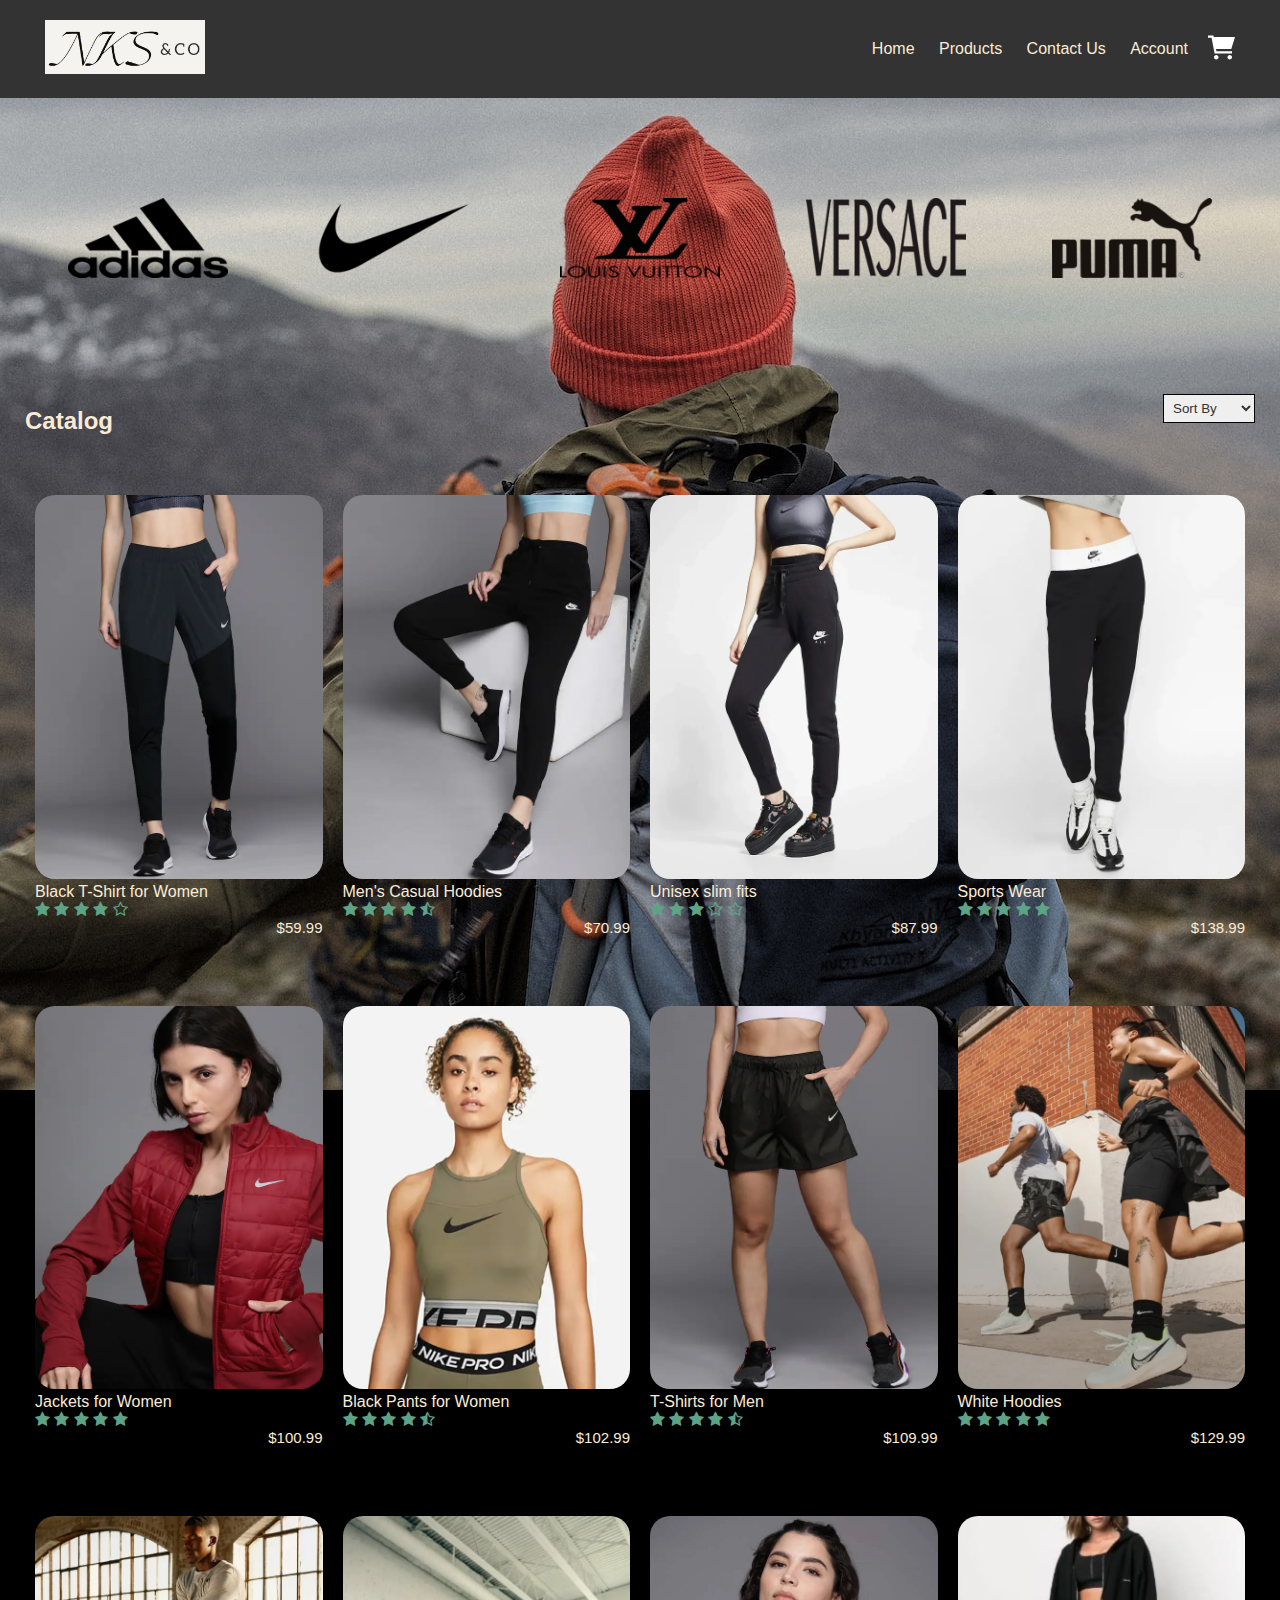
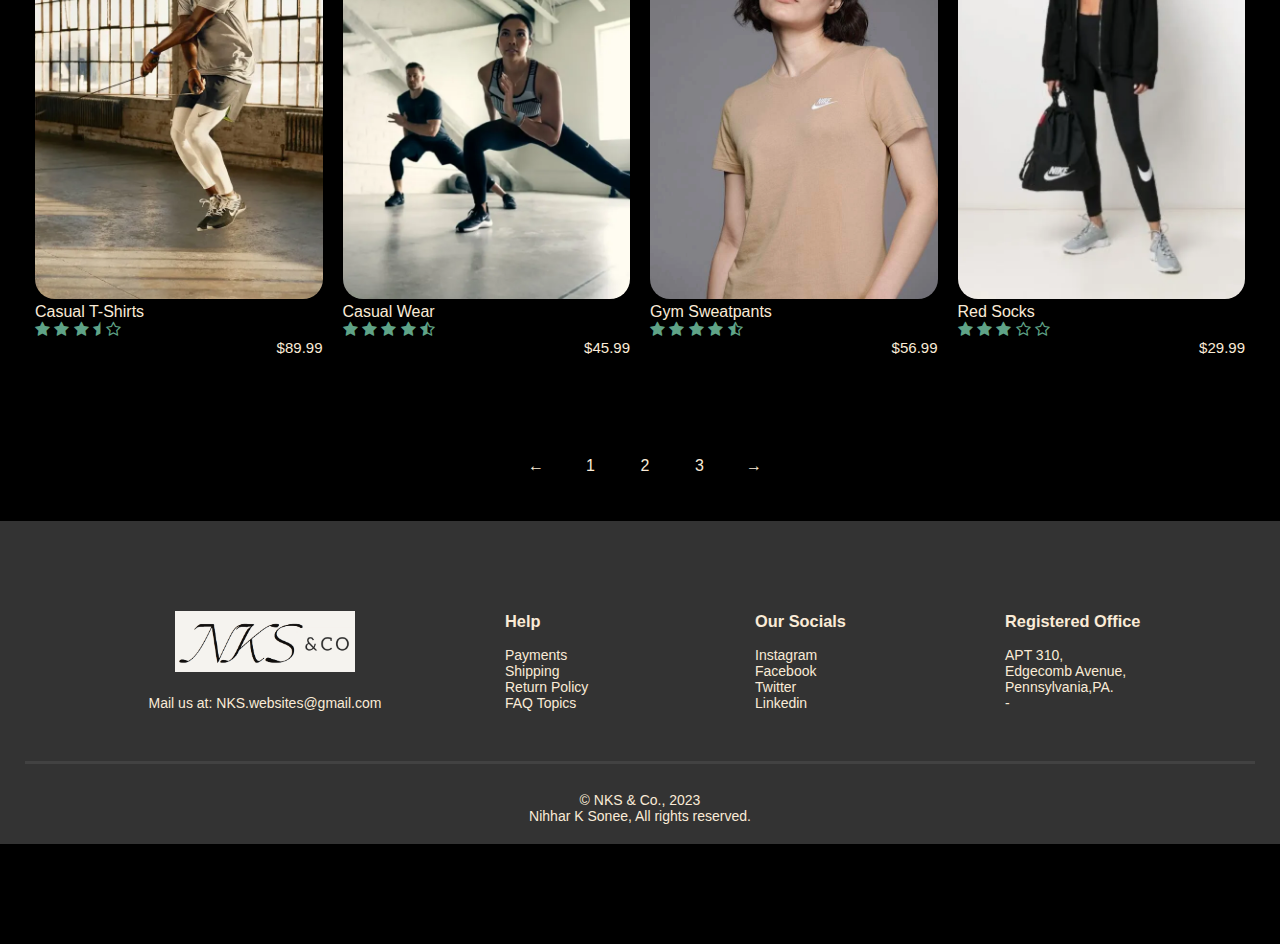
<file: ecommerce-store/products.html>
<!DOCTYPE html>
<html lang="en">
    <head>
        <meta charset="UTF-8">
        <meta name="viewport" content="width=device-width, initial-scale=1.0">
        <title>Products | Hannes & Co.</title>
        <link rel="stylesheet" href="./src/css/main.css">
        <link rel="stylesheet" href="https://stackpath.bootstrapcdn.com/font-awesome/4.7.0/css/font-awesome.min.css">
        <link rel="icon" type="image/svg+xml" href="./images/header/favicon.svg">
    </head>
    <body>
        <img src="./images/header/NKS &CO logo.png" style="display: none;">
        <div class="header">
            <div class="container">
                <div class="navbar">
                    <div class="logo">
                        <a href="./index.html"><img src="./images/header/NKS &CO logo.png" alt="comp" width="225px"></a>
                    </div>
                    <nav>
                        <ul class="nav-menu">
                            <li class="nav-item"><a href="index.html">Home</a></li>
                            <li class="nav-item"><a href="products.html">Products</a></li>
                            <li class="nav-item"><a href="#footer">Contact Us</a></li>
                            <li class="nav-item"><a href="account.html">Account</a></li>
                        </ul>
                    </nav>
                    <a href="./cart.html"><img class="cart" src="./images/header/cart.svg"></a>
                    <div class="toggle"><i class="fa fa-bars"></i></div>
                </div>
            </div>
        </div>
        <div class="brands">
            <div class="small-container">
                <div class="child">
                    <div class="logo">
                       <img src="./images/logos/logo-adidas.png">
                    </div>
                    <div class="logo">
                        <img src="./images/logos/logo-nike.png">
                    </div>
                    <div class="logo">
                        <img src="./images/logos/logo-lv.png">
                    </div>
                    <div class="logo">
                        <img src="./images/logos/logo-versace.png">
                    </div>
                    <div class="logo">
                        <img src="./images/logos/logo-puma.png"> 
                        
                </div>
            </div>
        </div>
        <div class="small-container">
            <div class="child child-2">
                <h2>Catalog</h2>
                <select>
                    <option disabled selected>Sort By</option>
                    <option>Price</option>
                    <option>Popularity</option>
                    <option>Rating</option>
                </select>
            </div>
            <div class="child">
                <div class="childprods">
                    <a href="./product_details.html"><img src="./images/products/product-1.webp"></a>
                    <h4>Black T-Shirt for Women</h4>
                    <div class="rating">
                        <i class="fa fa-star"></i>
                        <i class="fa fa-star"></i>
                        <i class="fa fa-star"></i>
                        <i class="fa fa-star"></i>
                        <i class="fa fa-star-o"></i>
                    </div>
                    <p>$59.99</p>
                </div>
                <div class="childprods">
                    <a href="./product_details.html"><img src="./images/products/product-2.webp"></a>
                    <h4>Men's Casual Hoodies</h4>
                    <div class="rating">
                        <i class="fa fa-star"></i>
                        <i class="fa fa-star"></i>
                        <i class="fa fa-star"></i>
                        <i class="fa fa-star"></i>
                        <i class="fa fa-star-half-o"></i>
                    </div>
                    <p>$70.99</p>
                </div>
                <div class="childprods">
                    <a href="./product_details.html"><img src="./images/products/product-3.webp"></a>
                    <h4>Unisex slim fits</h4>
                    <div class="rating">
                        <i class="fa fa-star"></i>
                        <i class="fa fa-star"></i>
                        <i class="fa fa-star"></i>
                        <i class="fa fa-star-o"></i>
                        <i class="fa fa-star-o"></i>
                    </div>
                    <p>$87.99</p>
                </div>
                <div class="childprods">
                    <a href="./product_details.html"><img src="./images/products/product-4.webp"></a>
                    <h4>Sports Wear</h4>
                    <div class="rating">
                        <i class="fa fa-star"></i>
                        <i class="fa fa-star"></i>
                        <i class="fa fa-star"></i>
                        <i class="fa fa-star"></i>
                        <i class="fa fa-star"></i>
                    </div>
                    <p>$138.99</p>
                </div>
                <div class="childprods">
                    <a href="./product_details.html"><img src="./images/products/product-5.webp"></a>
                    <h4>Jackets for Women</h4>
                    <div class="rating">
                        <i class="fa fa-star"></i>
                        <i class="fa fa-star"></i>
                        <i class="fa fa-star"></i>
                        <i class="fa fa-star"></i>
                        <i class="fa fa-star"></i>
                    </div>
                    <p>$100.99</p>
                </div>
                <div class="childprods">
                    <a href="./product_details.html"><img src="./images/products/product-6.webp"></a>
                    <h4>Black Pants for Women</h4>
                    <div class="rating">
                        <i class="fa fa-star"></i>
                        <i class="fa fa-star"></i>
                        <i class="fa fa-star"></i>
                        <i class="fa fa-star"></i>
                        <i class="fa fa-star-half-o"></i>
                    </div>
                    <p>$102.99</p>
                </div>
                <div class="childprods">
                    <a href="./product_details.html"><img src="./images/products/product-7.webp"></a>
                    <h4>T-Shirts for Men</h4>
                    <div class="rating">
                        <i class="fa fa-star"></i>
                        <i class="fa fa-star"></i>
                        <i class="fa fa-star"></i>
                        <i class="fa fa-star"></i>
                        <i class="fa fa-star-half-o"></i>
                    </div>
                    <p>$109.99</p>
                </div>
                <div class="childprods">
                    <a href="./product_details.html"><img src="./images/products/product-8.webp"></a>
                    <h4>White Hoodies</h4>
                    <div class="rating">
                        <i class="fa fa-star"></i>
                        <i class="fa fa-star"></i>
                        <i class="fa fa-star"></i>
                        <i class="fa fa-star"></i>
                        <i class="fa fa-star"></i>
                    </div>
                    <p>$129.99</p>
                </div>
                <div class="childprods">
                    <a href="./product_details.html"><img src="./images/products/product-9.webp"></a>
                    <h4>Casual T-Shirts</h4>
                    <div class="rating">
                        <i class="fa fa-star"></i>
                        <i class="fa fa-star"></i>
                        <i class="fa fa-star"></i>
                        <i class="fa fa-star-half"></i>
                        <i class="fa fa-star-o"></i>
                    </div>
                    <p>$89.99</p>
                </div>
                <div class="childprods">
                    <a href="./product_details.html"><img src="./images/products/product-10.webp"></a>
                    <h4>Casual Wear</h4>
                    <div class="rating">
                        <i class="fa fa-star"></i>
                        <i class="fa fa-star"></i>
                        <i class="fa fa-star"></i>
                        <i class="fa fa-star"></i>
                        <i class="fa fa-star-half-o"></i>
                    </div>
                    <p>$45.99</p>
                </div>
                <div class="childprods">
                    <a href="./product_details.html"><img src="./images/products/product-11.webp"></a>
                    <h4>Gym Sweatpants</h4>
                    <div class="rating">
                        <i class="fa fa-star"></i>
                        <i class="fa fa-star"></i>
                        <i class="fa fa-star"></i>
                        <i class="fa fa-star"></i>
                        <i class="fa fa-star-half-o"></i>
                    </div>
                    <p>$56.99</p>
                </div>
                <div class="childprods">
                    <a href="./product_details.html"><img src="./images/products/product-12.webp"></a>
                    <h4>Red Socks</h4>
                    <div class="rating">
                        <i class="fa fa-star"></i>
                        <i class="fa fa-star"></i>
                        <i class="fa fa-star"></i>
                        <i class="fa fa-star-o"></i>
                        <i class="fa fa-star-o"></i>
                    </div>
                    <p>$29.99</p>
                </div>
            </div>
            <div class="page-btn">
                <span>&#8592;</span>
                <span><a href="./products.html">1</a></span>
                <span><a href="./products.html">2</a></span>
                <span><a href="./products.html">3</a></span>
                <span>&#8594;</span>
            </div>
        </div>
        <div class="footer" id="footer">
            <div class="container">
                <div class="child">
                    <div class="footerChild1">
                        <img src="./images/header/NKS &CO logo.png">
                        <h4>Mail us at: <a href="mailto:NKS.websites@gmail.com">NKS.websites@gmail.com</a></h4>
                    </div>
                    <div class="footerChild2">
                        <h3>Help</h3>
                        <ul>
                            <li><a href="linkgoeshere">Payments</a></li>
                            <li><a href="linkgoeshere">Shipping</a></li>
                            <li><a href="linkgoeshere">Return Policy</a></li>
                            <li><a href="linkgoeshere">FAQ Topics</a></li>
                        </ul>
                    </div>
                    <div class="footerChild2">
                        <h3>Our Socials</h3>
                        <ul>
                            <li><a href="linkgoeshere">Instagram</a></li>
                            <li><a href="linkgoeshere">Facebook</a></li>
                            <li><a href="linkgoeshere">Twitter</a></li>
                            <li><a href="linkgoeshere">Linkedin</a></li>
                        </ul>
                    </div>
                    <div class="footerChild2">
                        <h3>Registered Office</h3>
                        <ul>
                            <li>APT 310,</li>
                            <li>Edgecomb Avenue,</li>
                            <li>Pennsylvania,PA.</li>
                            <li>-</li>
                        </ul>
                    </div>
                </div>
                <div class="belowfooter">
                    &copy; NKS & Co., 2023 <br>
                    Nihhar K Sonee, All rights reserved.
                </div>
            </div>
        </div>
        <script src="./src/js/script.js"></script>
    </body>
</html>
</file>
<file: src/css/main.css>
* {
    margin: 0;
    padding: 0;
    box-sizing: border-box;
    list-style-type: none;
    color: antiquewhite;
}

body {
    font-family:'Lucida Sans', 'Lucida Sans Regular', sans-serif;
    background: black url("/ecommerce-store/images/header/headerprod.jpg") no-repeat center fixed;
}

a {
    text-decoration: none;
    color: inherit;
}

a:hover {
    text-decoration: underline;
}

h1 {
    font-size: 35px;
    line-height: 50px;
    margin-bottom: 25px;
}

h2 {
    text-align: center;
    margin-top: 25px;
}

h4 {
    font-weight: normal;
}

.navbar {
    display: flex;
    align-items: center;
    padding: 20px;
}

.headerimg {
    max-width: 1300px;
    padding: 250px 100px;
}

nav {
    flex: 1;
    text-align: right;
}

nav ul {
    display: inline-block;
}

nav ul li {
    display: inline-block;
    margin-right: 20px;
}

.toggle {
    display: none;
}

.toggle i {
    font-size: 32px;
}

.container {
    max-width: 1300px;
    margin: auto;
    padding-left: 25px;
    padding-right: 25px;
}

.child {
    margin: 30px auto;
    display: flex;
    align-items: center;
    flex-wrap: wrap;
    justify-content: space-around;
}

.halfchild {
    flex-basis: 50%;
    min-width: 300px;
    margin-top: 20px;
}

.halfchild img {
    max-width: 100%;
    padding: 50px 0;
}

.btn {
    display: inline-block;
    background: #949393;
    padding: 8px 30px;
    margin: 30px 0;
    border-radius: 30px;
    transition: background 0.5s;
}

.btn:hover {
    background: #563434;
    text-decoration: none;
}

.header {
    background-color: #333;
}

.line1 {
    margin: 15px auto;
    border-radius: 10px;
    width: 90px;
    height: 5px;
    background-color: antiquewhite;
}

.small-container {
    max-width: 1380px;
    margin: auto;
    padding-left: 25px;
    padding-right: 25px;
}

.childprods {
    flex-basis: 25%;
    padding: 10px;
    min-width: 200px;
    margin-bottom: 50px;
    transition: transform 0.5s;
    
}

.childprods img {
    width: 100%; 
    border-radius: 20px;
}

.childprods p {
    font-size: 15px;
    text-align: right;
}

.rating .fa {
    color: #5fa387;
}

.childprods:hover {
    cursor: pointer;
    transform: translateY(-5px);
}

.ohhh {
    background: linear-gradient(rgb(67, 68, 66),rgb(82, 81, 81));
}

.more {
    background-color: rgb(53, 53, 53);
    margin: 0 auto;
    display: flex;
    border-radius: 20px;
    justify-content: center;
    align-items: center;
    border: 1px solid black;
    margin-bottom: 40px;
    width: 9em;
    height: 2em;
}

.offer {
    background-color: #555;
    border-radius: 200px;
}

.halfchild .offer-img {
    padding: 50px;
}

.halfchild select, .halfchild option, .halfchild input {
    color: #333;
}

.testimonial {
    margin-top: 100px;
}

.testimonial .testchild {
    text-align: center;
    padding: 40px 20px;
    box-shadow: 0 0 20px 0px rgba(0, 0, 0, 0.3);
    cursor: pointer;
    transition: transform 0.5s;
}

.testchild {
    flex-basis: 30%;
    min-width: 250px;
    margin-bottom: 30px;
}

.testimonial .testchild img {
    width: 50px;
    margin-top: 20px;
    border-radius: 50%;
}

.testimonial .testchild:hover {
    transform: translateY(-10px);
}

.fa.fa-quote-left {
    font-size: 40px;    
}

.testchild p {
    font-size: 14px;
    margin: 12px 0;
}

.testimonial .testchild h3 {
    font-weight: 600;
    font-size: 16px;
}

.brands {
    margin: 100px auto;
    color: aliceblue;
}

.logo {
    width: 160px;
}

.logo img {
    width: 100%;
}

.footer {
    background-color: #333;
    font-size: 14px;
    padding: 60px 0 20px;
}

.footer h3 {
    margin-bottom: 1em;
}

.belowfooter {
    text-align: center;
    border-top: 3px solid rgb(66, 66, 66);
    padding-top: 2em;
}

.footerChild1, .footerChild2 {
    min-width: 250px;
    margin-bottom: 20px;
}

.footerChild1 {
    flex: 1;
    text-align: center;
}

.footerChild1 img {
    width: 180px;
    margin-bottom: 20px;
}

.footerChild2 {
    flex-basis: 12%;
}

.footerChild2 img {
    width: 250px;
}

.footerChild2 p {
    text-align: right;
    font-size: 14px;
}

.child-2 {
    justify-content: space-between;
    margin: 100px auto 50px;
}

select, select option  {
    border: 1px solid black;
    color: #333;
    padding: 5px;
}

.page-btn {
    margin-bottom: 35px;
    text-align: center;
}

.page-btn span {
    display: inline-block;
    background-color: black;
    margin-left: 10px;
    width: 40px;
    height: 40px;
    text-align: center;
    line-height: 40px;
    cursor: pointer;
}

.page-btn span:hover {
    background-color: #333;
    border: 1px solid grey;
}

.single-product {
    margin-top: 80px;
}

.single-product .halfchild img {
    padding: 0;
}

.single-product .halfchild {
    padding: 20px;
}

.single-product h4 {
    margin: 20px 0;
    font-size: 22px;
    font-weight: bold;
}

.single-product select {
    display: inline-block;
    padding: 10px;
    margin-top: 20px;
}

.single-product input {
    width: 50px;
    height: 38px;
    margin: 10px 35px 10px 10px;
    text-align: center;
    font-size: 16px;
    border: 1px solid black;
}

select, input {
    outline: none;
}

.single-product .fa {
    color: black;
    margin-left: 10px;
}

.small-img-child {
    display: flex;
    justify-content: space-between;
}

.small-img-col {
    flex-basis: 24%;
    cursor: pointer;
}

.formPage {
    display: flex;
    flex-direction: column;
    align-items: center;
    justify-content: center;
    min-height: calc(100vh - 120px);
}

.formPage .btn{
    display: block;
    margin: 20px 0;
    text-align: center;
    width: 250px;
    height: 35px;
    cursor: pointer;
}

.showForm {
    display: none;
    flex-direction: column;
    justify-content: space-evenly;
    align-items: center;
    width: 350px;
    height: 500px;
    background-color: #333;
    border-radius: 5px;
}

.showForm input {
    color: #333;
    border-radius: 15px;
    text-align: center;
    height: 35px;
    width: 280px;
}

@media only screen and (max-width: 768px) {
    .toggle {
        display: block;
        cursor: pointer;
    }    
    .active {
        background-color:grey;
    }
    .active .nav-item {
        display: block;
    }
    .active .nav-item:hover {
        background-color: #0d0e0d;
    }
    .active .nav-item a:hover {
        color: #7a7a7a;
        text-decoration: none;
    }
    .navbar .cart {
        position: relative;
        right: 50px;
    }
    .nav-menu {
        position: absolute;
        left: 0;
        top: 70px;
        right: 0;
    }
    nav ul li {
        margin: 0 auto;
    }
    .nav-item {
        text-align: center;
        display: none;
    }
    .nav-item a {
        display: block;
        padding: 15px;
        font-weight: 700;
        color: #1D263B;
    }
    .headerimg h1 {
        font-size: 32px;
    }
    .child .logo img {
        margin: 20px 20px;
    }
}

@media only screen and (max-width: 670px) {
    .child {
        text-align: center;
    }
    .halfchild, .testchild, .childprods {
        flex-basis: 100%;
    }
    .single-product .child {
        text-align: left;
    }
}
</file>
<file: ecommerce-store/src/css/main.css>
* {
    margin: 0;
    padding: 0;
    box-sizing: border-box;
    list-style-type: none;
    color: antiquewhite;
}

body {
    font-family:'Lucida Sans', 'Lucida Sans Regular', sans-serif;
    background: black url("/ecommerce-store/images/header/headerprod.jpg") no-repeat center fixed;
}

a {
    text-decoration: none;
    color: inherit;
}

a:hover {
    text-decoration: underline;
}

h1 {
    font-size: 35px;
    line-height: 50px;
    margin-bottom: 25px;
}

h2 {
    text-align: center;
    margin-top: 25px;
}

h4 {
    font-weight: normal;
}

.navbar {
    display: flex;
    align-items: center;
    padding: 20px;
}

.headerimg {
    max-width: 1300px;
    padding: 250px 100px;
}

nav {
    flex: 1;
    text-align: right;
}

nav ul {
    display: inline-block;
}

nav ul li {
    display: inline-block;
    margin-right: 20px;
}

.toggle {
    display: none;
}

.toggle i {
    font-size: 32px;
}

.container {
    max-width: 1300px;
    margin: auto;
    padding-left: 25px;
    padding-right: 25px;
}

.child {
    margin: 30px auto;
    display: flex;
    align-items: center;
    flex-wrap: wrap;
    justify-content: space-around;
}

.halfchild {
    flex-basis: 50%;
    min-width: 300px;
    margin-top: 20px;
}

.halfchild img {
    max-width: 100%;
    padding: 50px 0;
}

.btn {
    display: inline-block;
    background: #949393;
    padding: 8px 30px;
    margin: 30px 0;
    border-radius: 30px;
    transition: background 0.5s;
}

.btn:hover {
    background: #563434;
    text-decoration: none;
}

.header {
    background-color: #333;
}

.line1 {
    margin: 15px auto;
    border-radius: 10px;
    width: 90px;
    height: 5px;
    background-color: antiquewhite;
}

.small-container {
    max-width: 1380px;
    margin: auto;
    padding-left: 25px;
    padding-right: 25px;
}

.childprods {
    flex-basis: 25%;
    padding: 10px;
    min-width: 200px;
    margin-bottom: 50px;
    transition: transform 0.5s;
    
}

.childprods img {
    width: 100%; 
    border-radius: 20px;
}

.childprods p {
    font-size: 15px;
    text-align: right;
}

.rating .fa {
    color: #5fa387;
}

.childprods:hover {
    cursor: pointer;
    transform: translateY(-5px);
}

.ohhh {
    background: linear-gradient(rgb(67, 68, 66),rgb(82, 81, 81));
}

.more {
    background-color: rgb(53, 53, 53);
    margin: 0 auto;
    display: flex;
    border-radius: 20px;
    justify-content: center;
    align-items: center;
    border: 1px solid black;
    margin-bottom: 40px;
    width: 9em;
    height: 2em;
}

.offer {
    background-color: #555;
    border-radius: 200px;
}

.halfchild .offer-img {
    padding: 50px;
}

.halfchild select, .halfchild option, .halfchild input {
    color: #333;
}

.testimonial {
    margin-top: 100px;
}

.testimonial .testchild {
    text-align: center;
    padding: 40px 20px;
    box-shadow: 0 0 20px 0px rgba(0, 0, 0, 0.3);
    cursor: pointer;
    transition: transform 0.5s;
}

.testchild {
    flex-basis: 30%;
    min-width: 250px;
    margin-bottom: 30px;
}

.testimonial .testchild img {
    width: 50px;
    margin-top: 20px;
    border-radius: 50%;
}

.testimonial .testchild:hover {
    transform: translateY(-10px);
}

.fa.fa-quote-left {
    font-size: 40px;    
}

.testchild p {
    font-size: 14px;
    margin: 12px 0;
}

.testimonial .testchild h3 {
    font-weight: 600;
    font-size: 16px;
}

.brands {
    margin: 100px auto;
    color: aliceblue;
}

.logo {
    width: 160px;
}

.logo img {
    width: 100%;
}

.footer {
    background-color: #333;
    font-size: 14px;
    padding: 60px 0 20px;
}

.footer h3 {
    margin-bottom: 1em;
}

.belowfooter {
    text-align: center;
    border-top: 3px solid rgb(66, 66, 66);
    padding-top: 2em;
}

.footerChild1, .footerChild2 {
    min-width: 250px;
    margin-bottom: 20px;
}

.footerChild1 {
    flex: 1;
    text-align: center;
}

.footerChild1 img {
    width: 180px;
    margin-bottom: 20px;
}

.footerChild2 {
    flex-basis: 12%;
}

.footerChild2 img {
    width: 250px;
}

.footerChild2 p {
    text-align: right;
    font-size: 14px;
}

.child-2 {
    justify-content: space-between;
    margin: 100px auto 50px;
}

select, select option  {
    border: 1px solid black;
    color: #333;
    padding: 5px;
}

.page-btn {
    margin-bottom: 35px;
    text-align: center;
}

.page-btn span {
    display: inline-block;
    background-color: black;
    margin-left: 10px;
    width: 40px;
    height: 40px;
    text-align: center;
    line-height: 40px;
    cursor: pointer;
}

.page-btn span:hover {
    background-color: #333;
    border: 1px solid grey;
}

.single-product {
    margin-top: 80px;
}

.single-product .halfchild img {
    padding: 0;
}

.single-product .halfchild {
    padding: 20px;
}

.single-product h4 {
    margin: 20px 0;
    font-size: 22px;
    font-weight: bold;
}

.single-product select {
    display: inline-block;
    padding: 10px;
    margin-top: 20px;
}

.single-product input {
    width: 50px;
    height: 38px;
    margin: 10px 35px 10px 10px;
    text-align: center;
    font-size: 16px;
    border: 1px solid black;
}

select, input {
    outline: none;
}

.single-product .fa {
    color: black;
    margin-left: 10px;
}

.small-img-child {
    display: flex;
    justify-content: space-between;
}

.small-img-col {
    flex-basis: 24%;
    cursor: pointer;
}

.formPage {
    display: flex;
    flex-direction: column;
    align-items: center;
    justify-content: center;
    min-height: calc(100vh - 120px);
}

.formPage .btn{
    display: block;
    margin: 20px 0;
    text-align: center;
    width: 250px;
    height: 35px;
    cursor: pointer;
}

.showForm {
    display: none;
    flex-direction: column;
    justify-content: space-evenly;
    align-items: center;
    width: 350px;
    height: 500px;
    background-color: #333;
    border-radius: 5px;
}

.showForm input {
    color: #333;
    border-radius: 15px;
    text-align: center;
    height: 35px;
    width: 280px;
}

@media only screen and (max-width: 768px) {
    .toggle {
        display: block;
        cursor: pointer;
    }    
    .active {
        background-color:grey;
    }
    .active .nav-item {
        display: block;
    }
    .active .nav-item:hover {
        background-color: #0d0e0d;
    }
    .active .nav-item a:hover {
        color: #7a7a7a;
        text-decoration: none;
    }
    .navbar .cart {
        position: relative;
        right: 50px;
    }
    .nav-menu {
        position: absolute;
        left: 0;
        top: 70px;
        right: 0;
    }
    nav ul li {
        margin: 0 auto;
    }
    .nav-item {
        text-align: center;
        display: none;
    }
    .nav-item a {
        display: block;
        padding: 15px;
        font-weight: 700;
        color: #1D263B;
    }
    .headerimg h1 {
        font-size: 32px;
    }
    .child .logo img {
        margin: 20px 20px;
    }
}

@media only screen and (max-width: 670px) {
    .child {
        text-align: center;
    }
    .halfchild, .testchild, .childprods {
        flex-basis: 100%;
    }
    .single-product .child {
        text-align: left;
    }
}
</file>
